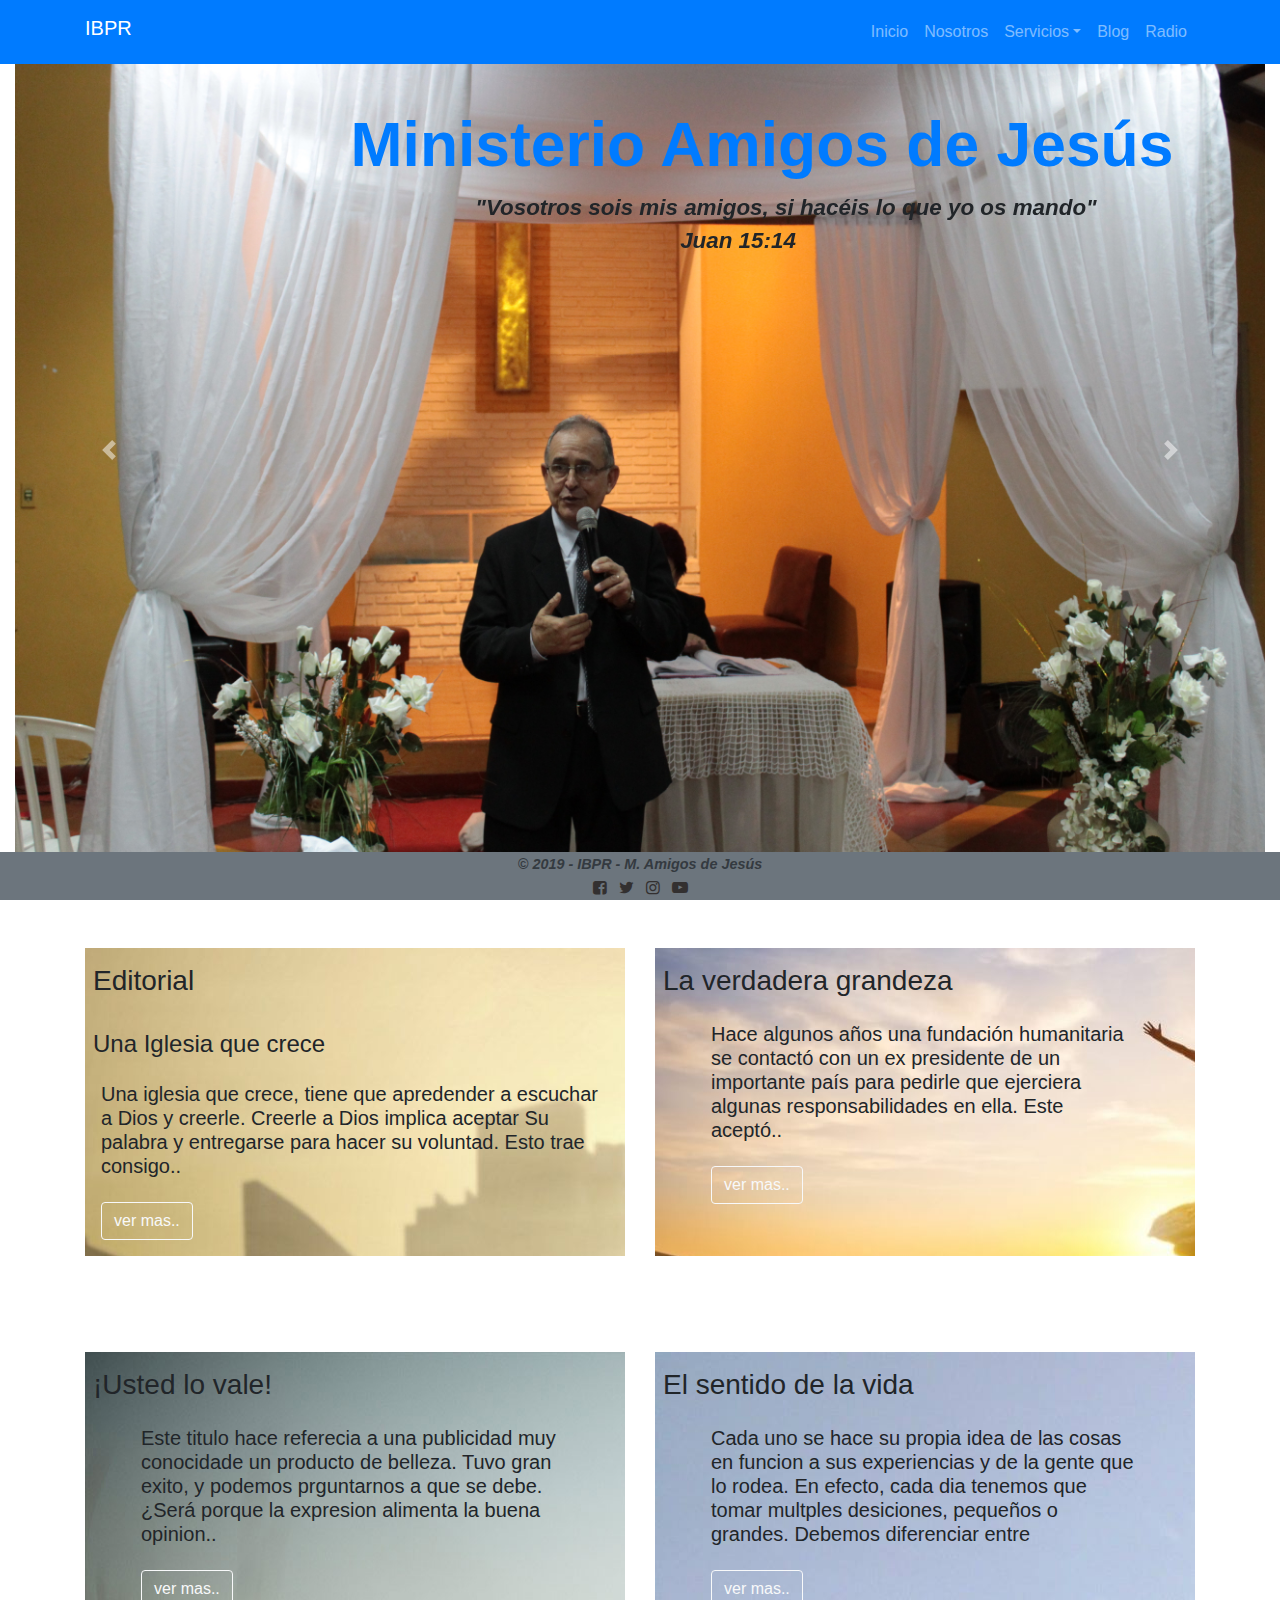
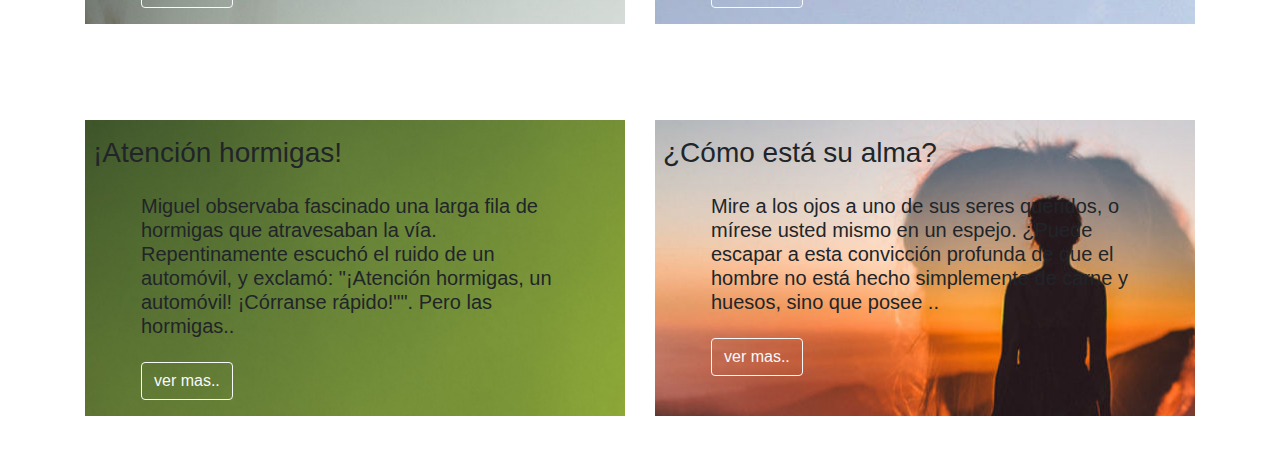
<file: index.html>
<!DOCTYPE html>
<html lang="es">
<head>
    <meta charset="UTF-8">
    <meta name="viewport" content="width=device-width, initial-scale=1.0">
    <meta http-equiv="X-UA-Compatible" content="ie=edge">
    <link rel="stylesheet" href="https://stackpath.bootstrapcdn.com/bootstrap/4.3.1/css/bootstrap.min.css" integrity="sha384-ggOyR0iXCbMQv3Xipma34MD+dH/1fQ784/j6cY/iJTQUOhcWr7x9JvoRxT2MZw1T" crossorigin="anonymous">
    <link rel="icon" href="img/cruz.ico">
    <link rel="stylesheet" href="css/estilo.css">
    <title>IBPR</title>
</head>
<body>
    <header class="container">
        <nav class="navbar navbar-expand-md navbar-dark bg-primary fixed-top">
            <div class="container">
                <h1 class="navbar-brand">IBPR</h1>
                <button class="navbar-toggler" data-toggle="collapse" data-target="#menu">
                    <span class="navbar-toggler-icon"></span>
                </button>
                <div class="navbar-collapse collapse" id="menu">
                   <ul class="navbar-nav ml-auto">
                       <li class="nav-item"><a href="#" class="nav-link">Inicio</a></li>
                       <li class="nav-item"><a href="src/nosotros.html" class="nav-link">Nosotros</a></li>
                       <li class="nav-item dropdown">
                            <a href="#" class="nav-link dropdown-toggle" data-toggle="dropdown" >Servicios</a>
                            <ul class="dropdown-menu submenu bg-primary">
                                <li class="dropdowm-item bg-primary"><a href="src/actividades.html" class="nav-link">Actividades</a></li>
                                <li class="dropdowm-item bg-primary"><a href="src/consejeria.html" class="nav-link">Consejeria</a></li>
                                <li class="dropdowm-item bg-primary"><a href="src/intersecion.html" class="nav-link">Motivos de Oracion</a></li>
                            </ul>
                       </li>
                       <li class="nav-item"><a href="src/blog.html" class="nav-link">Blog</a></li>
                       <li class="nav-item"><a href="src/radio" class="nav-link">Radio</a></li>
                   </ul>
                </div>
            </div>
        </nav>
    </header>

    <!----------------Portada Principal de Pagina-------------->
    <div class="container-fluid">
        <div class="d-block portada">
            <div class="carousel slide" id="botones" data-ride="carousel">
                <div class="carousel-inner">
                    <div class="carousel-item active">
                        <img src="imagenes/img_1.JPG" class=" w-100" >
                    </div>
                    <div class="carousel-item ">
                        <img src="imagenes/img_2.JPG" class=" w-100" >
                    </div>
                    <div class="carousel-item ">
                        <img src="imagenes/img_3.JPG" class=" w-100" >
                    </div>
                    <div class="carousel-item ">
                        <img src="imagenes/img_4.JPG" class=" w-100" >
                    </div>
                    <div class="carousel-item ">
                        <img src="imagenes/img_5.JPG" class=" w-100" >
                    </div>
                </div>
            </div>
    

            <!--Boton que manda a la izquierda-->
            <a class="carousel-control-prev" href="#botones" role="button" data-slide="prev">
                <span class="carousel-control-prev-icon"></span>
            </a>

            <!--Boton de la derecha-->
            <a class="carousel-control-next" href="#botones" role="button" data-slide="next">
                <span class="carousel-control-next-icon"></span>
            </a>
        </div>
    </div>
    


    <!-----------------------------Slogan------------------------->

    <div class="container slogan text-center">
        <h1 class=" text-center font-weight-bold text-primary">Ministerio Amigos de Jesús</h1>
        <strong class="p-5 text-left font-italic"> "Vosotros sois mis amigos, si hacéis lo que yo os mando" <br> Juan 15:14</strong>
        
    </div>

    <!--------------------Contenidos------------------------------>
    <div class="container">
        
        <div class="row">
            <section class="col-md-12 col-lg-6  my-5">
                <div class="editorial w-100 p-2">
                    <h3 class="mt-2">Editorial</h3><br>
                    <h4>Una Iglesia que crece</h4>
                    <p class="px-2 pt-3 w-100 text-left h5">
                        Una iglesia que crece, tiene que apredender a escuchar a Dios y creerle. Creerle a 
                        Dios implica aceptar Su palabra y entregarse para hacer su voluntad. Esto trae 
                        consigo.. <br><br>
                        <input type="button" class="btn btn-outline-light" value="ver mas..">
                    </p>
                </div>
            </section>

            <section class="col-md-12 col-lg-6 my-5">
                <div class="grandeza w-100 p-2">
                    <h3 class="mt-2">La verdadera grandeza</h3>
                    <p class="px-5 pt-3 w-100 text-left h5"> 
                        Hace algunos años una fundación humanitaria se contactó con un ex 
                        presidente de un importante país para pedirle que ejerciera algunas 
                        responsabilidades en ella. Este aceptó.. <br><br>
                        <input type="button" class="btn btn-outline-light" value="ver mas..">
                    </p>
                </div>
            </section>

        </div>

        <div class="row">
            <section class="col-md-12 col-lg-6 my-5">
                <div class="vale w-100 p-2 "> 
                    <h3 class="mt-2">¡Usted lo vale!</h3>
                    <p class="px-5 pt-3 w-100 text-left h5">
                        Este titulo hace referecia a una publicidad muy 
                        conocidade un producto de belleza. Tuvo gran exito, 
                        y podemos prguntarnos a que se debe. ¿Será porque 
                        la expresion alimenta la buena opinion..<br> <br>
                        <input type="button" class="btn btn-outline-light" value="ver mas..">
                    </p>
                </div>
            </section>

            <section class="col-md-12 col-lg-6 my-5">
                <div class="vida w-100 p-2 ">
                    <h3 class="mt-2">El sentido de la vida</h3>
                    <p class="px-5 pt-3 w-100 text-left h5">
                        Cada uno se hace su propia idea de las cosas en funcion a sus experiencias
                        y de la gente que lo rodea. En efecto, cada dia tenemos que tomar multples 
                        desiciones, pequeños o grandes. Debemos diferenciar entre  <br><br>
                        <input type="button" class="btn btn-outline-light" value="ver mas..">
                    </p>
                </div>
            </section>
        </div>


        <div class="row">

            <section class="col-md-12 col-lg-6 my-5">
                <div class="hormigas w-100 p-2 ">
                    <h3 class="mt-2">¡Atención hormigas!</h3>
                    <p class="px-5 pt-3 w-100 text-left h5">
                        Miguel observaba fascinado una larga fila de hormigas que atravesaban 
                        la vía. Repentinamente escuchó el ruido de un automóvil, y exclamó: 
                        "¡Atención hormigas, un automóvil! ¡Córranse rápido!"". 
                        Pero las hormigas.. <br><br>
                        <input type="button" class="btn btn-outline-light" value="ver mas..">
                    </p>
                </div>
            </section>

            <section class="col-md-12 col-lg-6 my-5">
                <div class="alma w-100 p-2 ">
                    <h3 class="mt-2">¿Cómo está su alma?</h3>
                    <p class="px-5 pt-3 w-100 text-left h5">
                        Mire a los ojos a uno de sus seres queridos, o mírese usted mismo
                        en un espejo. ¿Puede escapar a esta convicción profunda de que el 
                        hombre no está hecho simplemente de carne y huesos, sino que posee
                        .. <br><br>
                        <input type="button" class="btn btn-outline-light" value="ver mas..">                    
                    </p>
                </div>
            </section>
        </div>
    </div>

    <!----------------Pie de pagina y redes sociales----------->
    <div class="d-block fixed-bottom mt-5">
        <footer class="bg-secondary text-center text-dark ">
            <span><strong>&copy; 2019 - IBPR - M. Amigos de Jesús</strong></span><br>
            <div class=row>
                <div class="col-md-12 col-md-lg">
                    <a href="http://facebook.com" class="icon-facebook redes"></a>
                    <a href="http://twitter.com" class="icon-twitter redes"></a>
                    <a href="http://instagram.com" class="icon-instagram redes"></a>
                    <a href="http://youtube.com" class="icon-youtube redes"></a>
                </div>
            </div>
        </footer>
    </div>
    

    
    
    <script src="https://code.jquery.com/jquery-3.3.1.slim.min.js" integrity="sha384-q8i/X+965DzO0rT7abK41JStQIAqVgRVzpbzo5smXKp4YfRvH+8abtTE1Pi6jizo" crossorigin="anonymous"></script>
    <script src="https://cdnjs.cloudflare.com/ajax/libs/popper.js/1.14.7/umd/popper.min.js" integrity="sha384-UO2eT0CpHqdSJQ6hJty5KVphtPhzWj9WO1clHTMGa3JDZwrnQq4sF86dIHNDz0W1" crossorigin="anonymous"></script>
    <script src="https://stackpath.bootstrapcdn.com/bootstrap/4.3.1/js/bootstrap.min.js" integrity="sha384-JjSmVgyd0p3pXB1rRibZUAYoIIy6OrQ6VrjIEaFf/nJGzIxFDsf4x0xIM+B07jRM" crossorigin="anonymous"></script>
    <script src="js/design.js"></script>
</body>
</html>
</file>
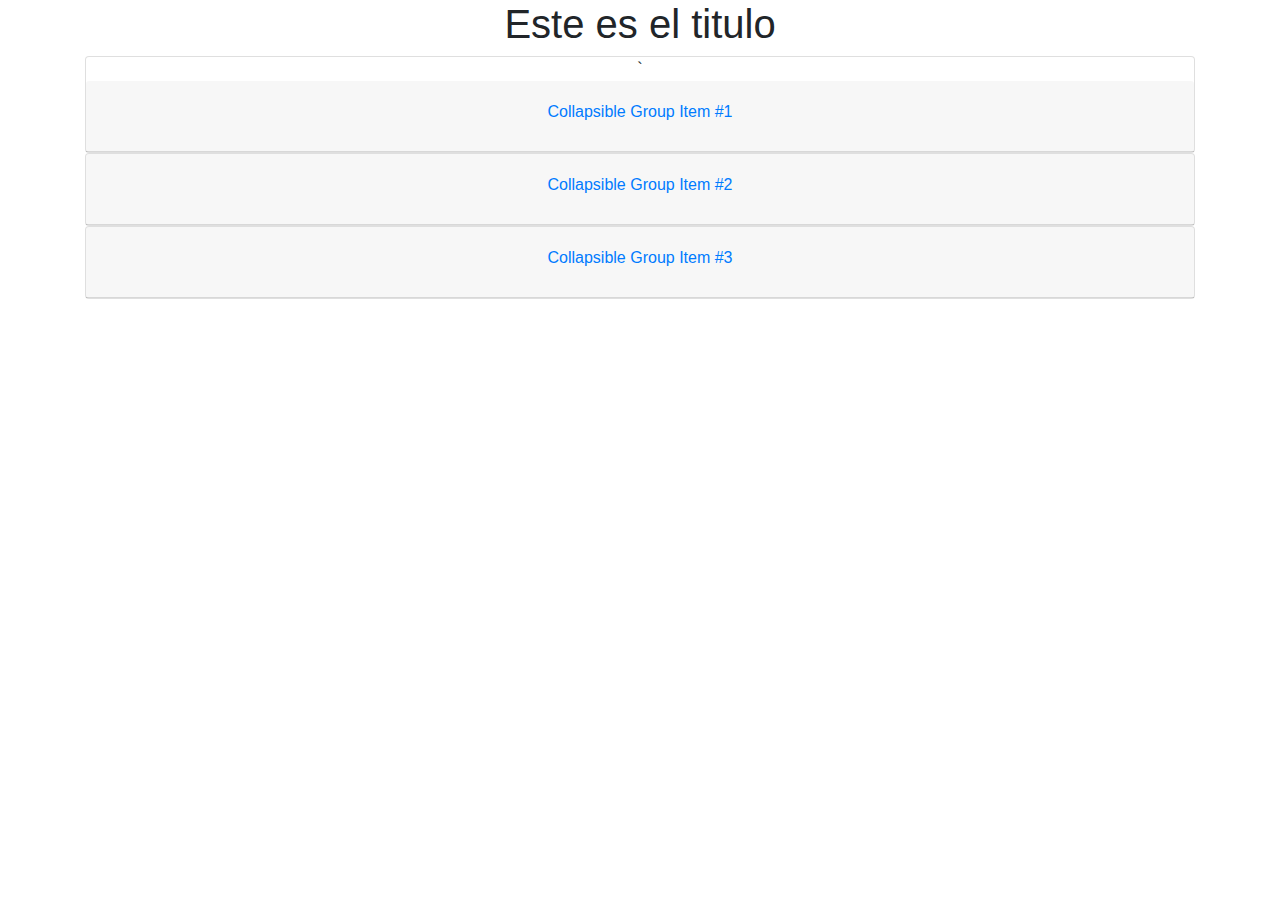
<file: prueba.html>
<!DOCTYPE html>
<html lang="es">
<head>
  <meta charset="UTF-8">
  <meta name="viewport" content="width=device-width, initial-scale=1.0">
  <meta http-equiv="X-UA-Compatible" content="ie=edge">
  <link rel="stylesheet" href="https://stackpath.bootstrapcdn.com/bootstrap/4.3.1/css/bootstrap.min.css" integrity="sha384-ggOyR0iXCbMQv3Xipma34MD+dH/1fQ784/j6cY/iJTQUOhcWr7x9JvoRxT2MZw1T" crossorigin="anonymous">
  <title>Document</title>
  
</head>
<body>
	<div class="container">
		<h1 class="text-center"> Este es el titulo</h1>
		<div class="row">
			<div class="col-md-12 col-lg-12 text-center">

			<div id="accordion">
				<!--Aqui empieza el primer acordeon-->
				<div class="card">`
					<div class="card-header">
						<h5>
							<button class="btn btn-link" data-toggle="collapse" data-target="#uno" >
								Collapsible Group Item #1
							</button>
						</h5>
					</div>

					<!--usamos la clase collapse show si queremos que se despliegue al inicio-->
					<div id="uno" class="collapse" data-parent="#accordion">
					<div class="card-body">
					Anim pariatur cliche reprehenderit, enim eiusmod high life accusamus terry richardson ad squid. 3 wolf moon officia aute, non cupidatat skateboard dolor brunch. Food truck quinoa nesciunt laborum eiusmod. Brunch 3 wolf moon tempor, sunt aliqua put a bird on it squid single-origin coffee nulla assumenda shoreditch et. Nihil anim keffiyeh helvetica, craft beer labore wes anderson cred nesciunt sapiente ea proident. Ad vegan excepteur butcher vice lomo. Leggings occaecat craft beer farm-to-table, raw denim aesthetic synth nesciunt you probably haven't heard of them accusamus labore sustainable VHS.aaaaaabr <br>xsxsxsxsmxksnjkbsakjvhask
					</div>
					</div>
				</div>

				<div class="card">
					<div class="card-header">
						<h5>
							<button class="btn btn-link collapsed" data-toggle="collapse" data-target="#dos">
								Collapsible Group Item #2
							</button>
						</h5>
					</div>
					<div id="dos" class="collapse" data-parent="#accordion">
						<div class="card-body">
							Anim pariatur cliche reprehenderit, enim eiusmod high life accusamus terry richardson ad squid. 3 wolf moon officia aute, non cupidatat skateboard dolor brunch. Food truck quinoa nesciunt laborum eiusmod. Brunch 3 wolf moon tempor, sunt aliqua put a bird on it squid single-origin coffee nulla assumenda shoreditch et. Nihil anim keffiyeh helvetica, craft beer labore wes anderson cred nesciunt sapiente ea proident. Ad vegan excepteur butcher vice lomo. Leggings occaecat craft beer farm-to-table, raw denim aesthetic synth nesciunt you probably haven't heard of them accusamus labore sustainable VHS.
						</div>
					</div>
				</div>
				<div class="card">
					<div class="card-header">
						<h5>
							<button class="btn btn-link collapsed" data-toggle="collapse" data-target="#collapseThree" >
								Collapsible Group Item #3
							</button>
						</h5>
					</div>
					<div id="collapseThree" class="collapse" data-parent="#accordion">
						<div class="card-body">
							Anim pariatur cliche reprehenderit, enim eiusmod high life accusamus terry richardson ad squid. 3 wolf moon officia aute, non cupidatat skateboard dolor brunch. Food truck quinoa nesciunt laborum eiusmod. Brunch 3 wolf moon tempor, sunt aliqua put a bird on it squid single-origin coffee nulla assumenda shoreditch et. Nihil anim keffiyeh helvetica, craft beer labore wes anderson cred nesciunt sapiente ea proident. Ad vegan excepteur butcher vice lomo. Leggings occaecat craft beer farm-to-table, raw denim aesthetic synth nesciunt you probably haven't heard of them accusamus labore sustainable VHS.
						</div>
					</div>
				</div>
				</div> 
			</div>
		</div>
	</div>
  


  <script src="https://code.jquery.com/jquery-3.3.1.slim.min.js" integrity="sha384-q8i/X+965DzO0rT7abK41JStQIAqVgRVzpbzo5smXKp4YfRvH+8abtTE1Pi6jizo" crossorigin="anonymous"></script>
  <script src="https://cdnjs.cloudflare.com/ajax/libs/popper.js/1.14.7/umd/popper.min.js" integrity="sha384-UO2eT0CpHqdSJQ6hJty5KVphtPhzWj9WO1clHTMGa3JDZwrnQq4sF86dIHNDz0W1" crossorigin="anonymous"></script>
  <script src="https://stackpath.bootstrapcdn.com/bootstrap/4.3.1/js/bootstrap.min.js" integrity="sha384-JjSmVgyd0p3pXB1rRibZUAYoIIy6OrQ6VrjIEaFf/nJGzIxFDsf4x0xIM+B07jRM" crossorigin="anonymous"></script>
</body>
</html>
</file>
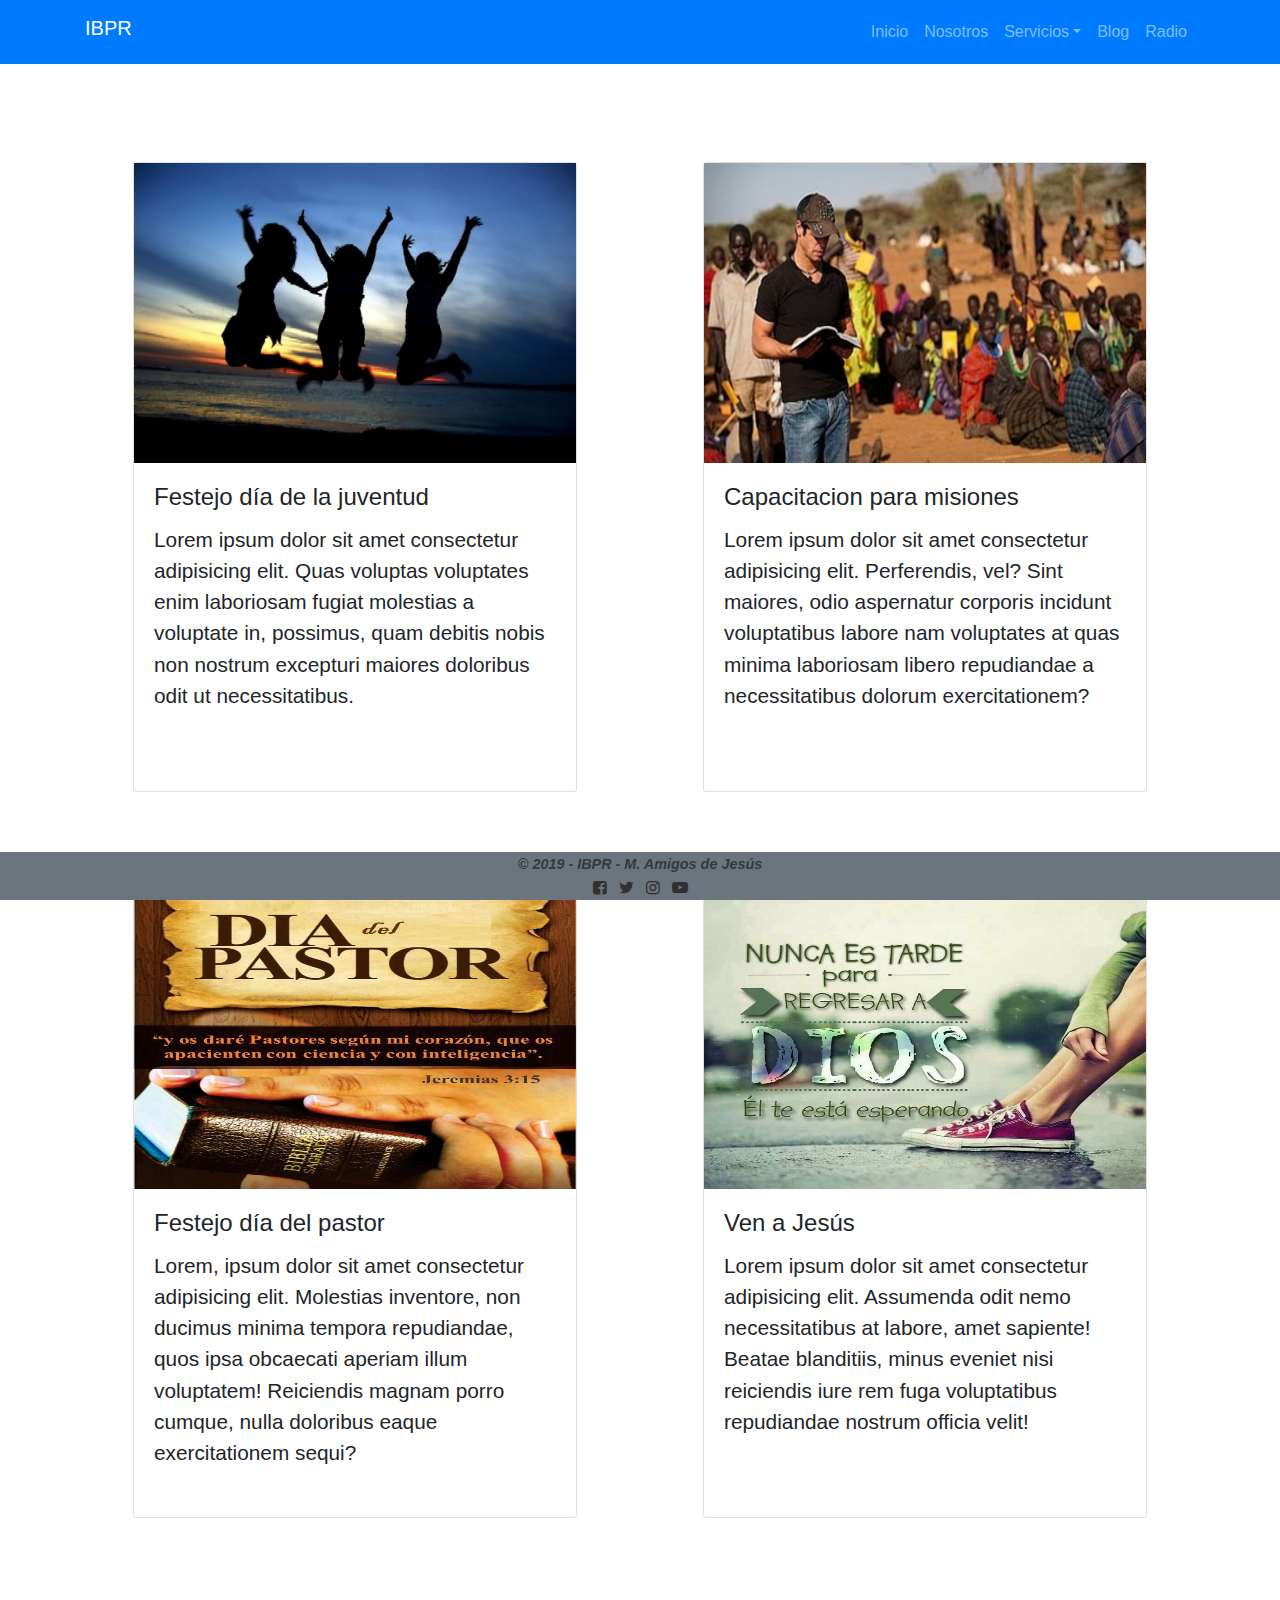
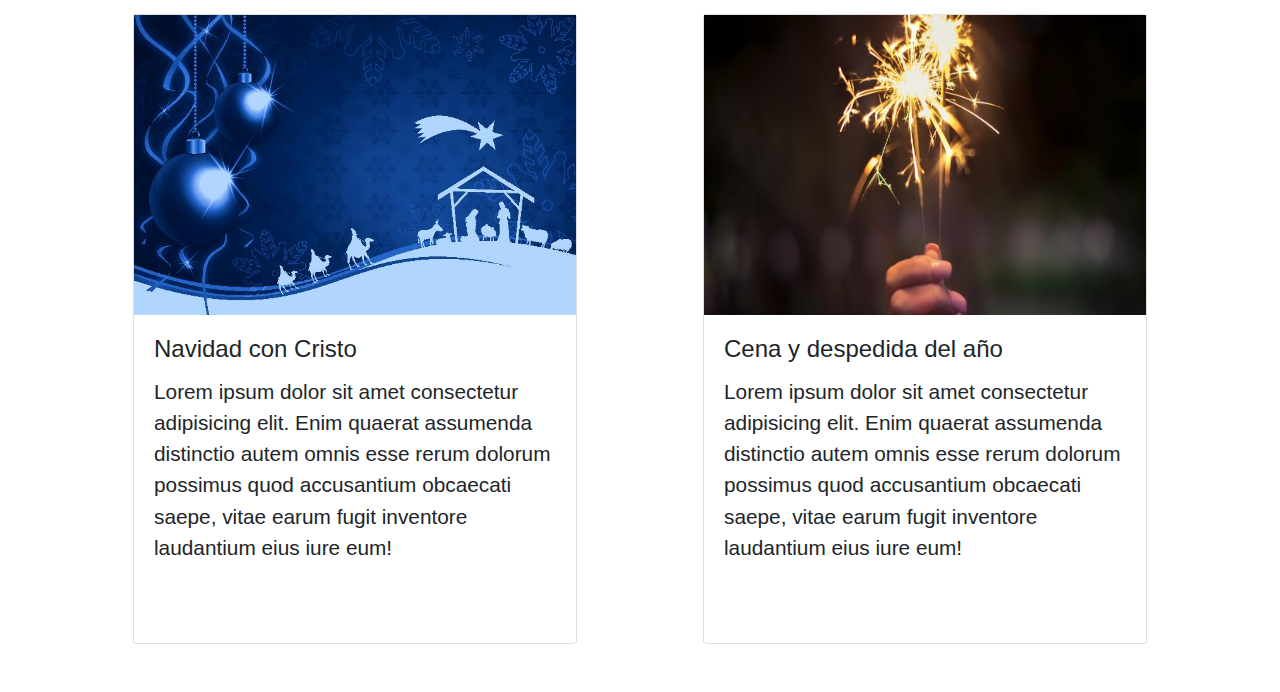
<file: src/actividades.html>
<!DOCTYPE html>
<html lang="es">
<head>
    <meta charset="UTF-8">
    <meta name="viewport" content="width=device-width, initial-scale=1.0">
    <meta http-equiv="X-UA-Compatible" content="ie=edge">
    <link rel="stylesheet" href="https://stackpath.bootstrapcdn.com/bootstrap/4.3.1/css/bootstrap.min.css" integrity="sha384-ggOyR0iXCbMQv3Xipma34MD+dH/1fQ784/j6cY/iJTQUOhcWr7x9JvoRxT2MZw1T" crossorigin="anonymous">
    <link rel="icon" href="../img/cruz.ico">
    <link rel="stylesheet" href="../css/estilo.css">
    <title>Actividades</title>
</head>
<body>
    <!-----------------------------Seccion Menu de la Pagina------------>
    <header class="container">
        <nav class="navbar navbar-expand-md navbar-dark bg-primary fixed-top">
            <div class="container">
                <h1 class="navbar-brand">IBPR</h1>
                <button class="navbar-toggler" data-toggle="collapse" data-target="#menu">
                    <span class="navbar-toggler-icon"></span>
                </button>
                <div class="navbar-collapse collapse" id="menu">
                    <ul class="navbar-nav ml-auto">
                        <li class="nav-item"><a href="../index.html" class="nav-link">Inicio</a></li>
                        <li class="nav-item"><a href="nosotros.html" class="nav-link">Nosotros</a></li>
                        <li class="nav-item dropdown">
                            <a href="#" class="nav-link dropdown-toggle" data-toggle="dropdown">Servicios</a>
                            <ul class="dropdown-menu submenu bg-primary">
                                <li class="dropdown-item bg-primary"><a href="#" class="nav-link">Actividades</a></li>
                                <li class="dropdown-item bg-primary"><a href="consejeria.html" class="nav-link">Consejería</a></li>
                                <li class="dropdown-item bg-primary"><a href="intersecion.html" class="nav-link">Motivos de Oración</a></li>
                            </ul>
                        </li>
                        <li class="nav-item"><a href="blog.html" class="nav-link">Blog</a></li>
                        <li class="nav-item"><a href="radiopanambi.php" class="nav-link">Radio</a></li>
                    </ul>
                </div>
            </div>
        </nav>
    </header>

    <!------------------------------Contenidos-------------------->
    <div class="container cont-act">
        <div class="row">
            <div class="col-lg-6 col-md-12 primero">
                <div class="card m-5" >
                    <img src="../imagenes/actividades/act_1.jpg" alt="">
                    <div class="card-body">
                        <h4 class="card-title">Festejo día de la juventud</h4>
                        <p class="card-text">
                            Lorem ipsum dolor sit amet consectetur adipisicing elit. Quas voluptas voluptates enim laboriosam fugiat molestias a voluptate in, possimus, quam debitis nobis non nostrum excepturi maiores doloribus odit ut necessitatibus.
                        </p>
                    </div>
                </div>
            </div>
            <div class="col-lg-6 col-md-12 segundo">
                <div class="card m-5" >
                    <img src="../imagenes/actividades/act_2.jpg"  alt="">
                    <div class="card-body">
                        <h4 class="card-title">Capacitacion para misiones</h4>
                        <p class="card-text">Lorem ipsum dolor sit amet consectetur adipisicing elit. Perferendis, vel? Sint maiores, odio aspernatur corporis incidunt voluptatibus labore nam voluptates at quas minima laboriosam libero repudiandae a necessitatibus dolorum exercitationem?</p>
                    </div>
                </div>
            </div>
        </div>

        <div class="row">
            <div class="col-lg-6 col-md-12">
                <div class="card m-5">
                    <img src="../imagenes/actividades/act_3.jpg" alt="">
                    <div class="card-body">
                        <h4 class="card-title">Festejo día del pastor</h4>
                        <p class="card-text">Lorem, ipsum dolor sit amet consectetur adipisicing elit. Molestias inventore, non ducimus minima tempora repudiandae, quos ipsa obcaecati aperiam illum voluptatem! Reiciendis magnam porro cumque, nulla doloribus eaque exercitationem sequi?</p>
                    </div>
                </div>
            </div>
            <div class="col-lg-6 col-md-12">
                <div class="card m-5">
                    <img src="../imagenes/actividades/act_4.jpg" alt="">
                    <div class="card-body">
                        <h4 class="card-title">Ven a Jesús</h4>
                        <p class="card-text">Lorem ipsum dolor sit amet consectetur adipisicing elit. Assumenda odit nemo necessitatibus at labore, amet sapiente! Beatae blanditiis, minus eveniet nisi reiciendis iure rem fuga voluptatibus repudiandae nostrum officia velit!</p>
                    </div>
                </div>
            </div>
        </div>

        <div class="row">
            <div class="col-lg-6 col-md-12">
                <div class="card m-5">
                    <img src="../imagenes/actividades/act_5.jpg" alt="">
                    <div class="card-body">
                        <h4 class="card-title">Navidad con Cristo</h4>
                        <p class="card-text">Lorem ipsum dolor sit amet consectetur adipisicing elit. Enim quaerat assumenda distinctio autem omnis esse rerum dolorum possimus quod accusantium obcaecati saepe, vitae earum fugit inventore laudantium eius iure eum!</p>
                    </div>
                </div>
            </div>
            <div class="col-lg-6 col-md-12">
                <div class="card m-5">
                    <img src="../imagenes/actividades/act_6.jpg" alt="">
                    <div class="card-body">
                        <h4 class="card-title">Cena y despedida del año</h4>
                        <p class="card-text">Lorem ipsum dolor sit amet consectetur adipisicing elit. Enim quaerat assumenda distinctio autem omnis esse rerum dolorum possimus quod accusantium obcaecati saepe, vitae earum fugit inventore laudantium eius iure eum!</p>
                    </div>
                </div>
            </div>
        </div>
    </div>

   <!-------------------------------Pie de Pagina------------------>
   <div class="d-block fixed-bottom mt-5">
        <footer class="bg-secondary text-center text-dark ">
            <span><strong>&copy; 2019 - IBPR - M. Amigos de Jesús</strong></span><br>
            <div class=row>
                <div class="col-md-12 col-md-lg">
                    <a href="http://facebook.com" class="icon-facebook redes"></a>
                    <a href="http://twitter.com" class="icon-twitter redes"></a>
                    <a href="http://instagram.com" class="icon-instagram redes"></a>
                    <a href="http://youtube.com" class="icon-youtube redes"></a>
                </div>
            </div>
        </footer>
    </div>

    <script src="https://code.jquery.com/jquery-3.3.1.slim.min.js" integrity="sha384-q8i/X+965DzO0rT7abK41JStQIAqVgRVzpbzo5smXKp4YfRvH+8abtTE1Pi6jizo" crossorigin="anonymous"></script>
    <script src="https://cdnjs.cloudflare.com/ajax/libs/popper.js/1.14.7/umd/popper.min.js" integrity="sha384-UO2eT0CpHqdSJQ6hJty5KVphtPhzWj9WO1clHTMGa3JDZwrnQq4sF86dIHNDz0W1" crossorigin="anonymous"></script>
    <script src="https://stackpath.bootstrapcdn.com/bootstrap/4.3.1/js/bootstrap.min.js" integrity="sha384-JjSmVgyd0p3pXB1rRibZUAYoIIy6OrQ6VrjIEaFf/nJGzIxFDsf4x0xIM+B07jRM" crossorigin="anonymous"></script>
    <script src="../js/design.js"></script>
</body>
</html>
</file>
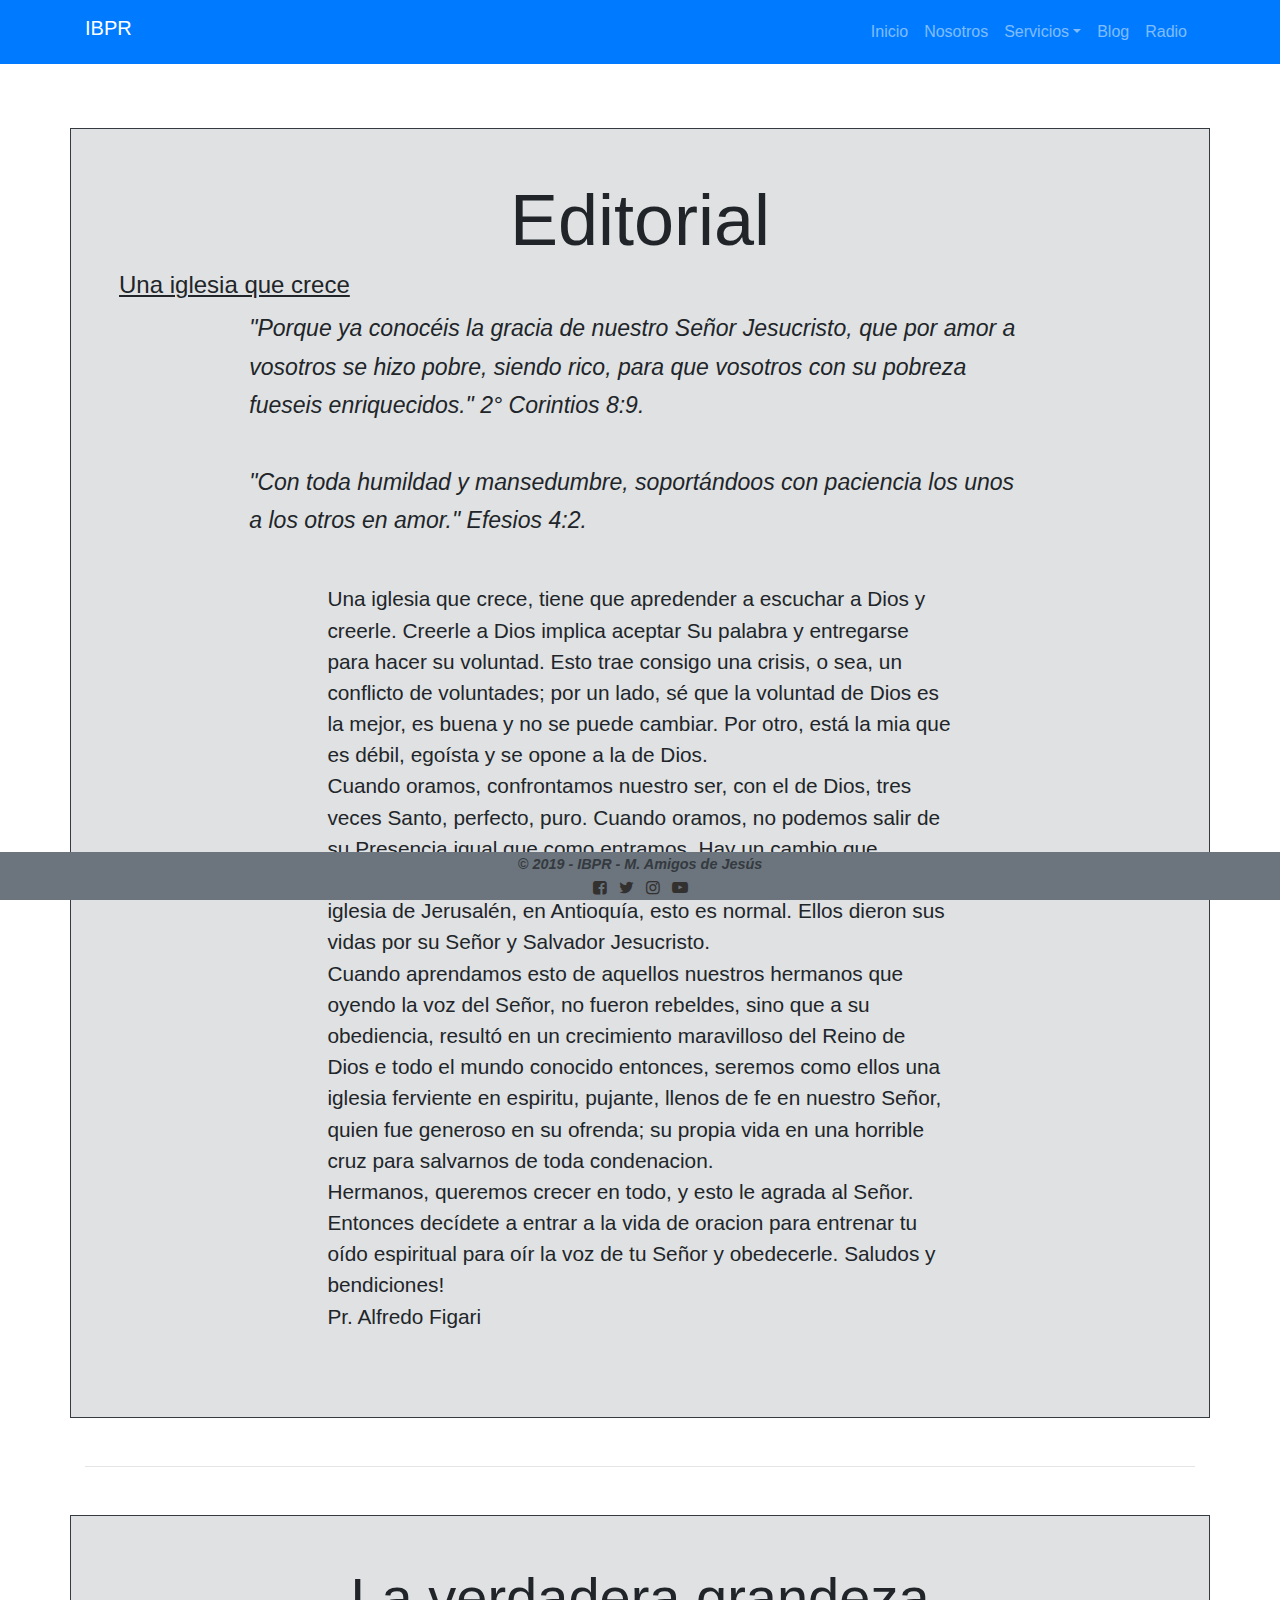
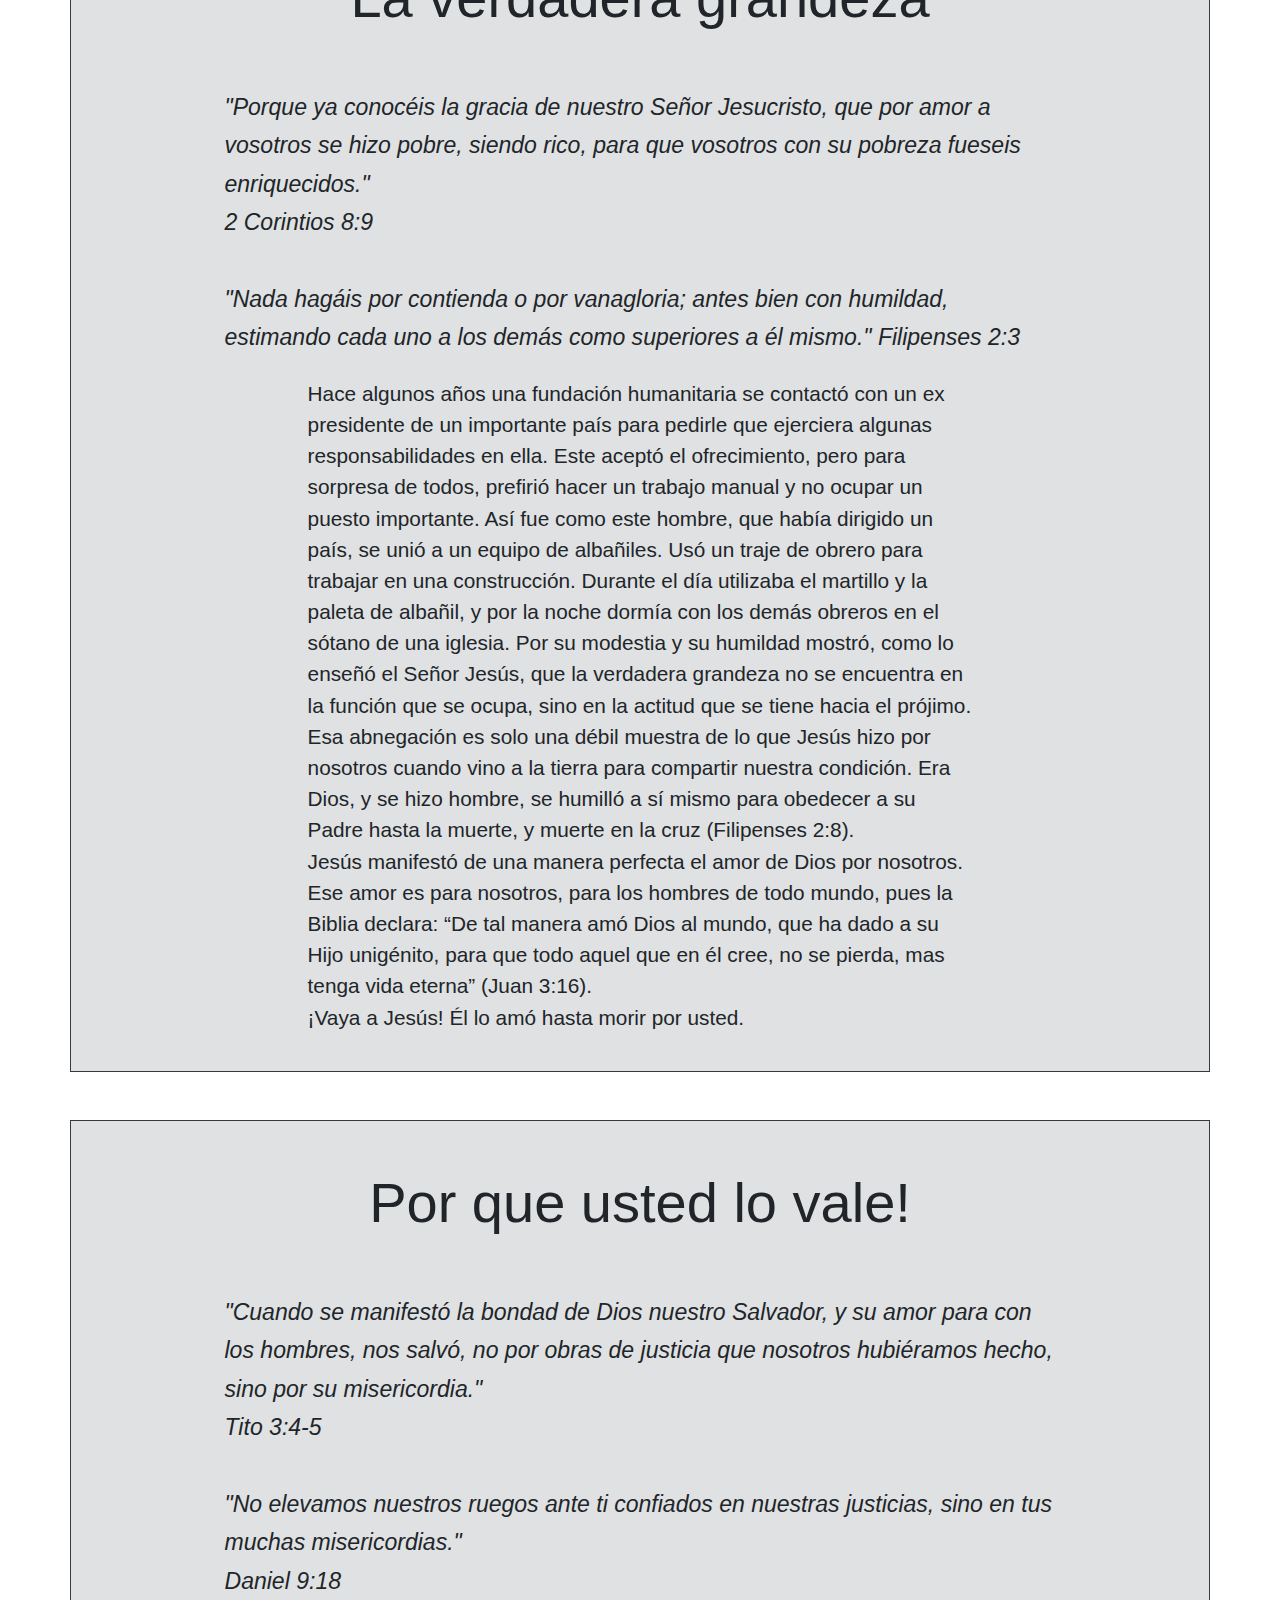
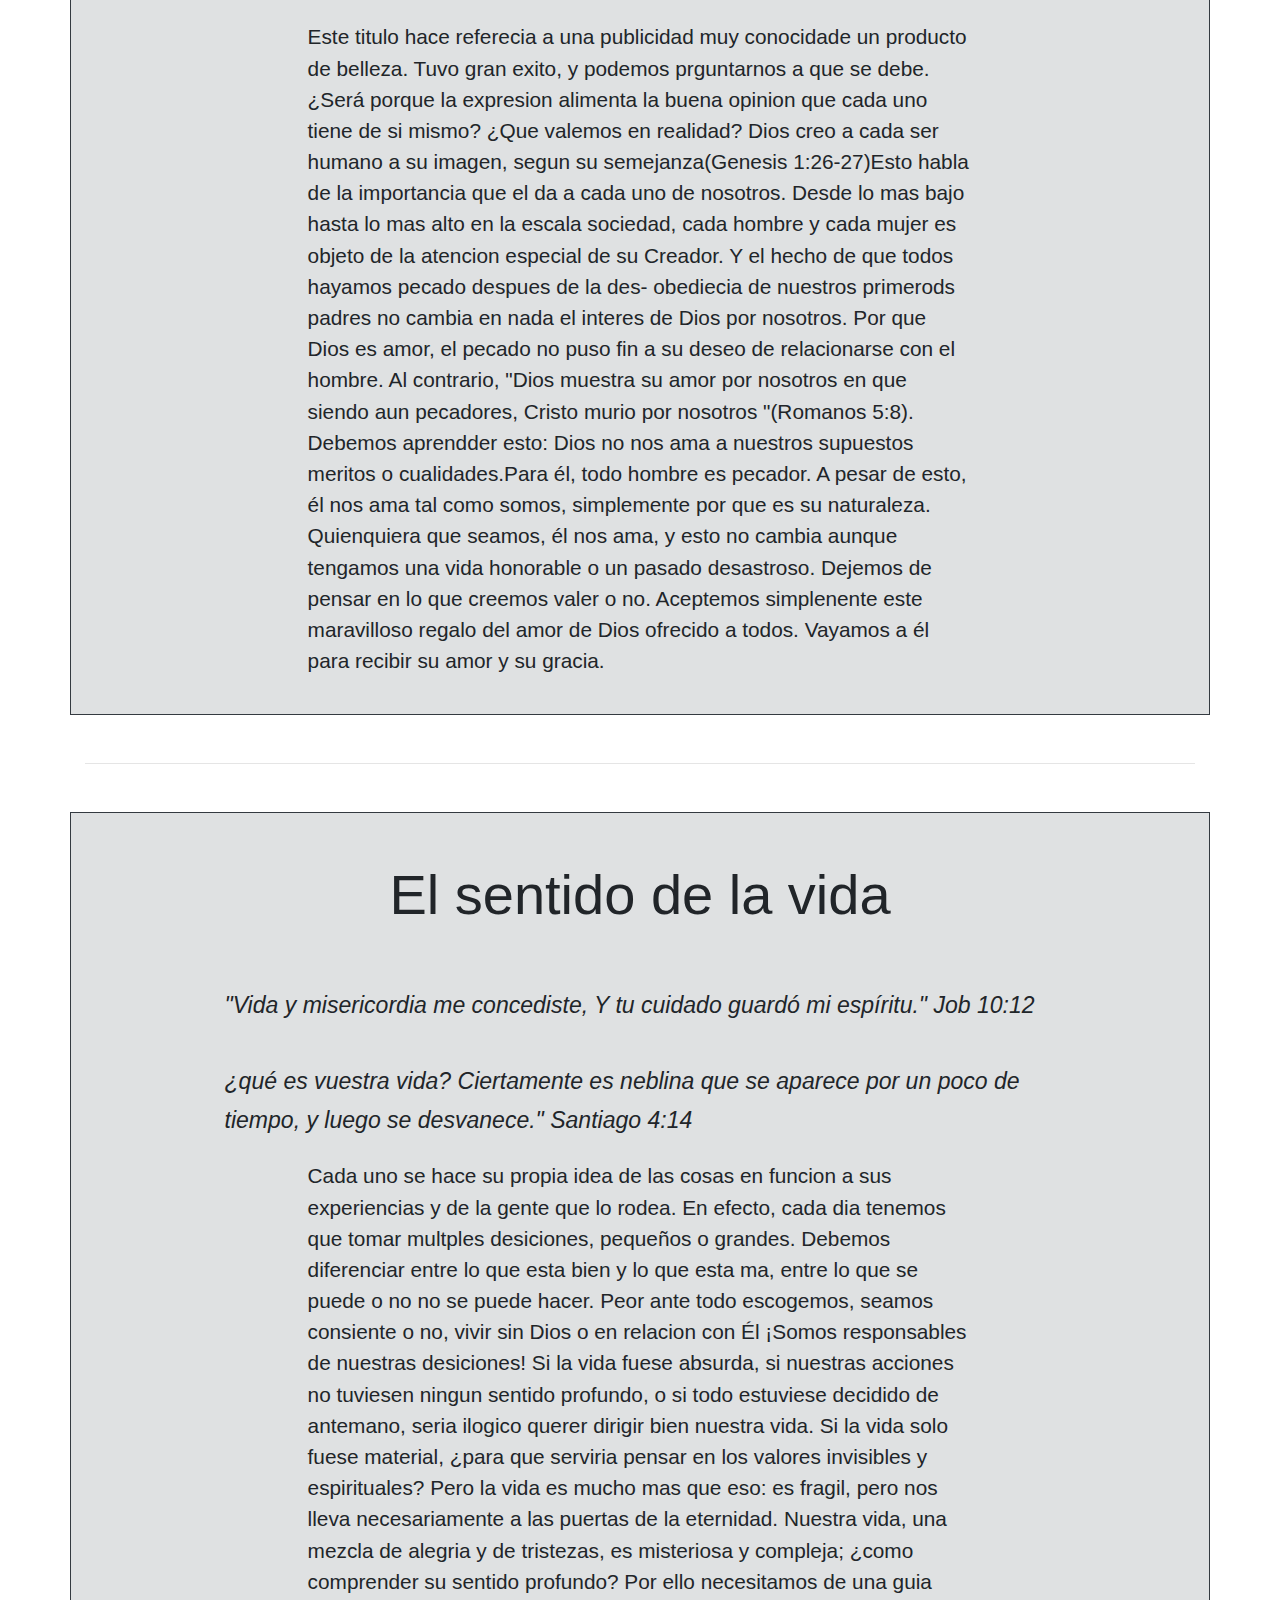
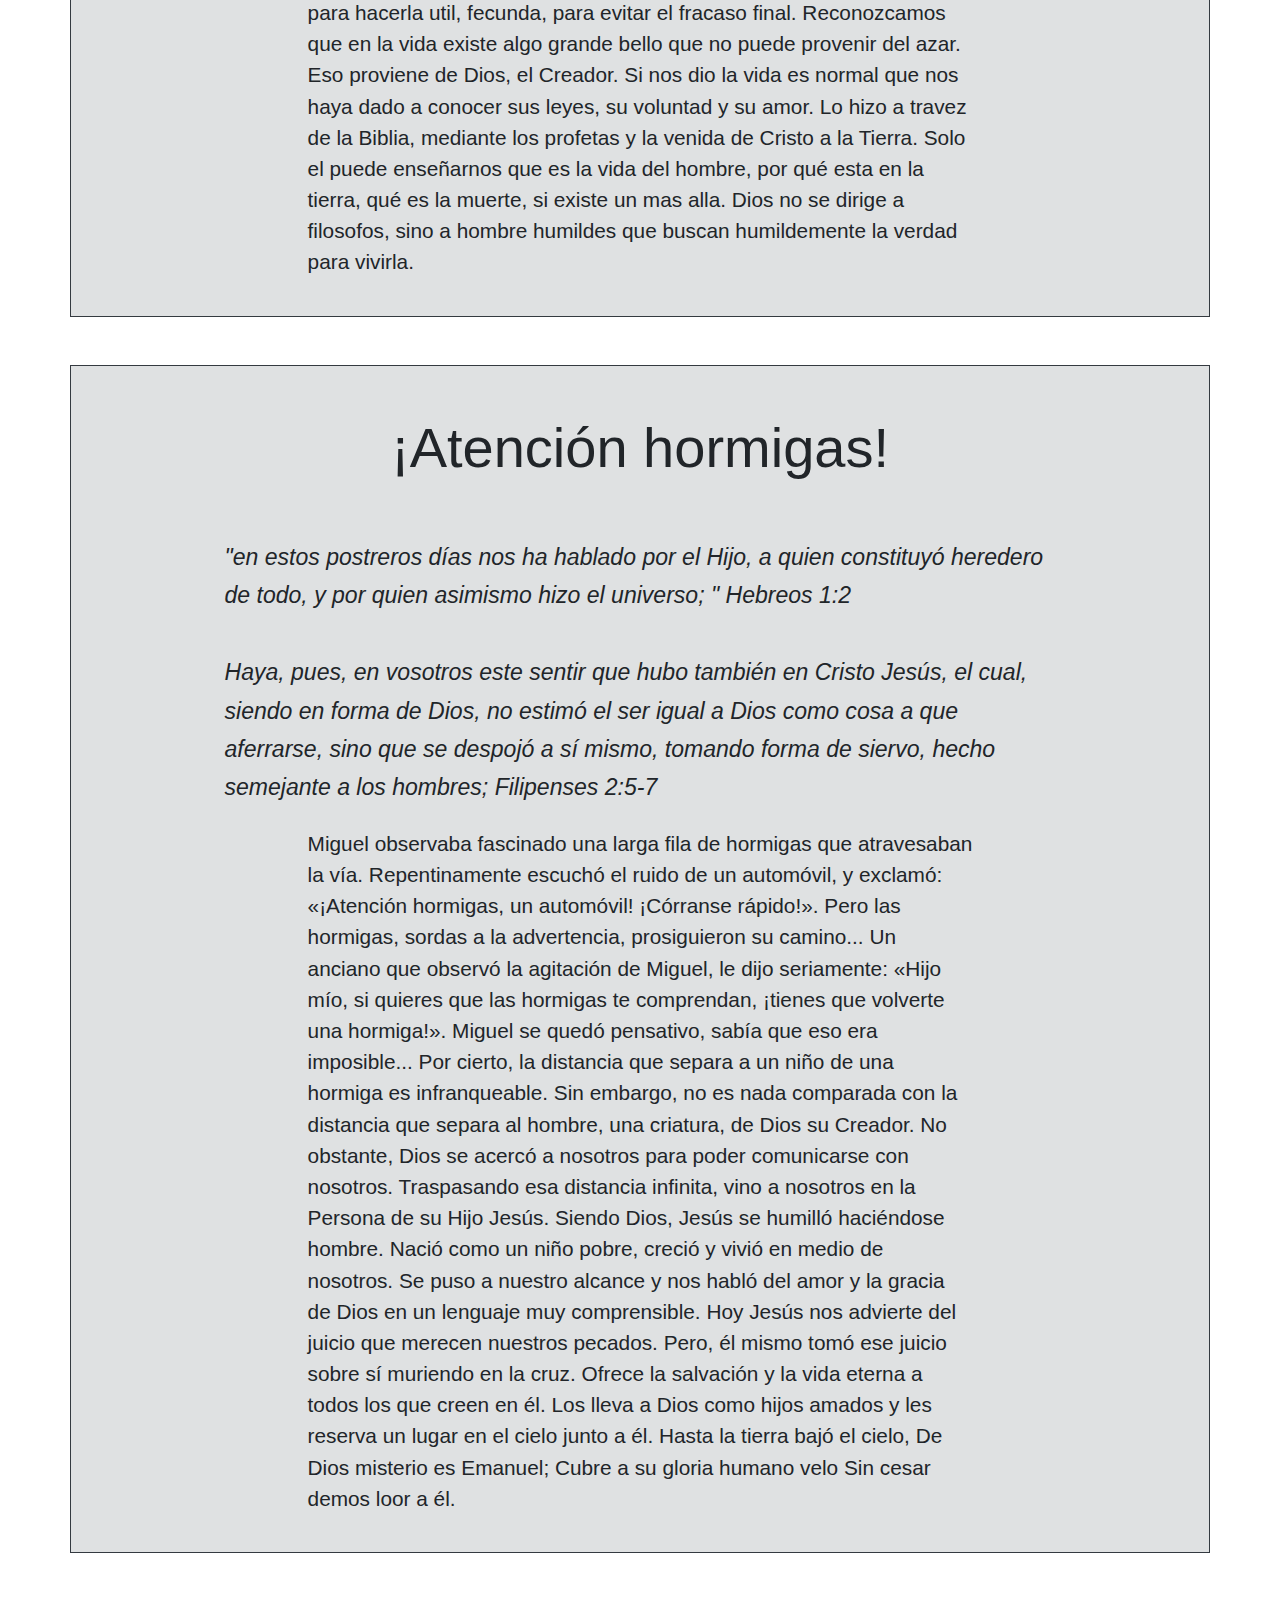
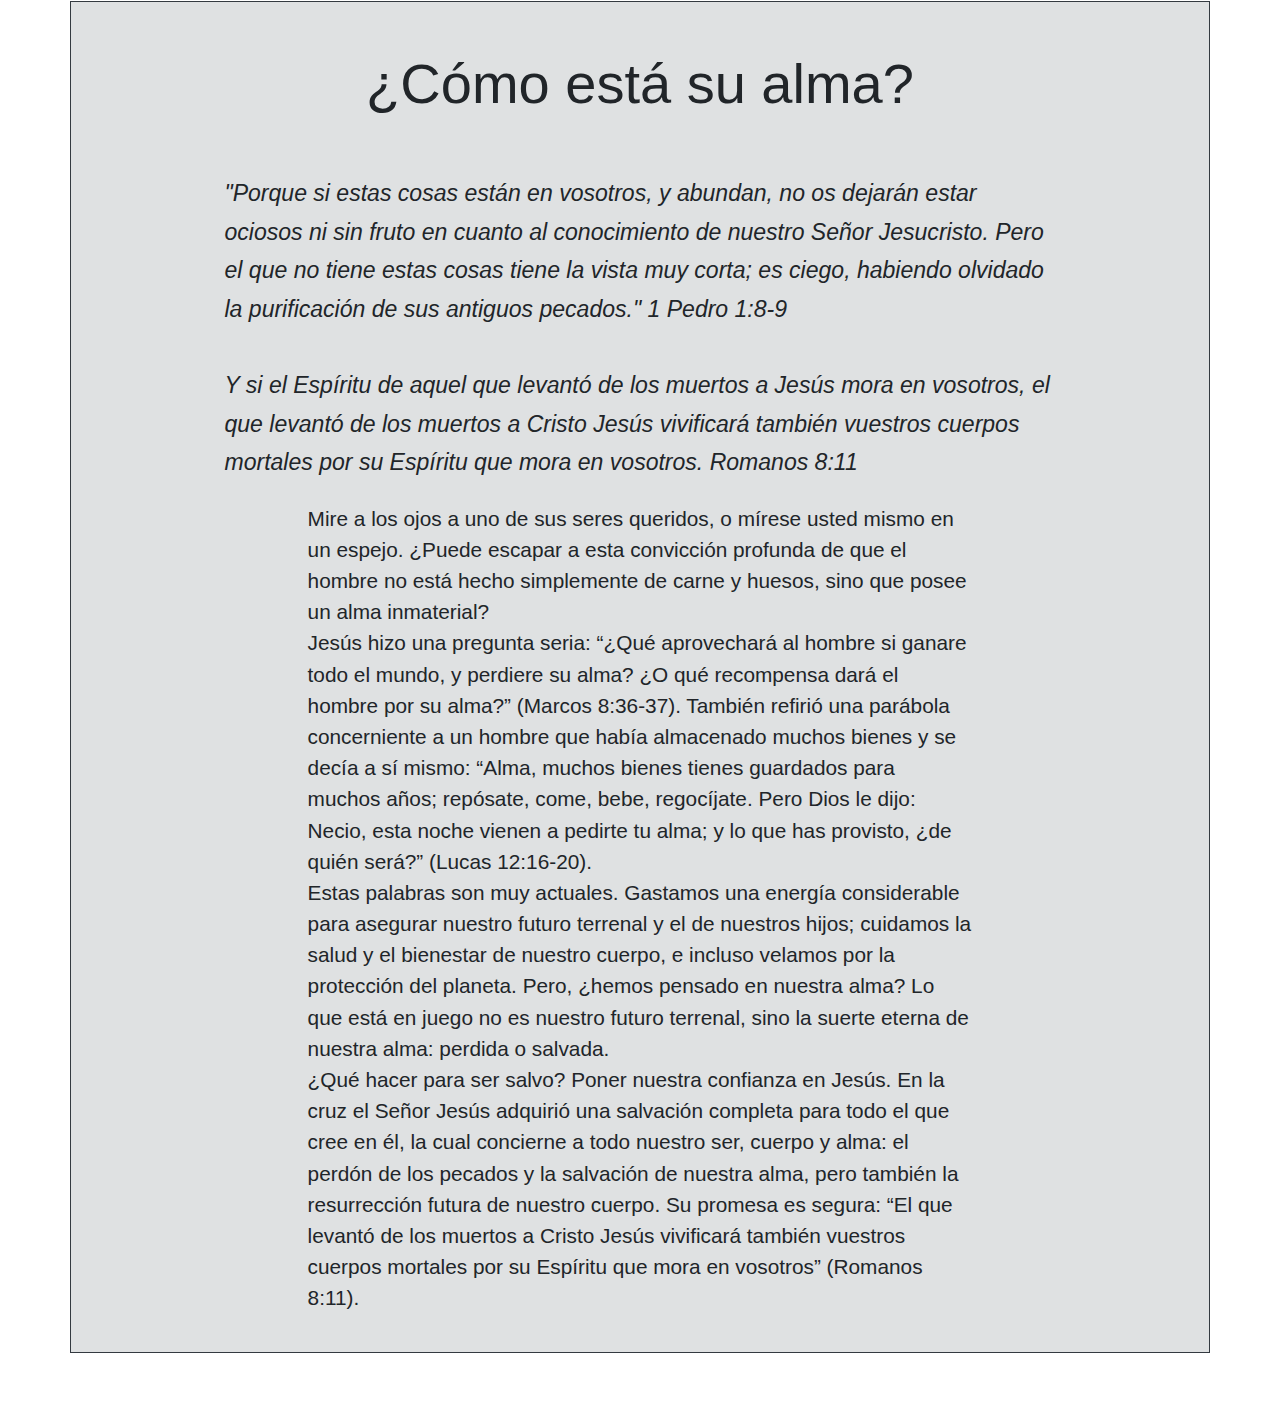
<file: src/blog.html>
<!DOCTYPE html>
<html lang="es">
<head>
    <meta charset="UTF-8">
    <meta name="viewport" content="width=device-width, initial-scale=1.0">
    <meta http-equiv="X-UA-Compatible" content="ie=edge">
    <link rel="stylesheet" href="https://stackpath.bootstrapcdn.com/bootstrap/4.3.1/css/bootstrap.min.css" integrity="sha384-ggOyR0iXCbMQv3Xipma34MD+dH/1fQ784/j6cY/iJTQUOhcWr7x9JvoRxT2MZw1T" crossorigin="anonymous">
    <link rel="icon" href="../img/cruz.ico">
    <link rel="stylesheet" href="../css/estilo.css">
    <title>Blog</title>
</head>
<body>
    <!-----------------------------Seccion Menu de la Pagina------------>
    <header class="container">
        <nav class="navbar navbar-expand-md navbar-dark bg-primary fixed-top">
            <div class="container">
                <h1 class="navbar-brand">IBPR</h1>
                <button class="navbar-toggler" data-toggle="collapse" data-target="#menu">
                    <span class="navbar-toggler-icon"></span>
                </button>
                <div class="navbar-collapse collapse" id="menu">
                    <ul class="navbar-nav ml-auto">
                        <li class="nav-item"><a href="../index.html" class="nav-link">Inicio</a></li>
                        <li class="nav-item"><a href="nosotros.html" class="nav-link">Nosotros</a></li>
                        <li class="nav-item dropdown">
                            <a href="#" class="nav-link dropdown-toggle" data-toggle="dropdown">Servicios</a>
                            <ul class="dropdown-menu submenu bg-primary">
                                <li class="dropdown-item bg-primary"><a href="actividades.html" class="nav-link">Actividades</a></li>
                                <li class="dropdown-item bg-primary"><a href="consejeria.html" class="nav-link">Consejería</a></li>
                                <li class="dropdown-item bg-primary"><a href="intersecion.html" class="nav-link">Motivos de Oración</a></li>
                            </ul>
                        </li>
                        <li class="nav-item"><a href="#" class="nav-link">Blog</a></li>
                        <li class="nav-item"><a href="radiopanambi.html" class="nav-link">Radio</a></li>
                    </ul>
                </div>
            </div>
        </nav>
    </header>

    <!---------------------------Contenidos-------------------------->
    <div class="container contenidos ">

        <!-------------------Primer contenido-------------------->
        <section class="row border border-dark my-5 content">
            

            <aside class="col-md-12 col-lg-12 p-5">
                <h3 class="display-3 text-center">Editorial</h3>
                <h4 class="display-5"><ins>Una iglesia que crece</ins></h4>
                <blockquote class="w-75 m-auto">
                    <span>
                       "Porque ya conocéis la gracia de nuestro Señor Jesucristo, que por amor a 
                        vosotros se hizo pobre, siendo rico, para que vosotros con su pobreza 
                        fueseis enriquecidos." <cite>2° Corintios 8:9.</cite>        
                    </span><br><br>
                    <span>
                        "Con toda humildad y mansedumbre, soportándoos con paciencia los unos a 
                        los otros en amor." <cite>Efesios 4:2.</cite>
                    </span><br>
                    
                </blockquote><br>
                <p> 
                    Una iglesia que crece, tiene que apredender a escuchar a Dios y creerle. 
                    Creerle a Dios implica aceptar Su palabra y entregarse para hacer su voluntad.
                    Esto trae consigo una crisis, o sea, un conflicto de voluntades; por un lado, 
                    sé que la voluntad de Dios es la mejor, es buena y no se puede cambiar. Por 
                    otro, está la mia que es débil, egoísta y se opone a la de Dios. <br>
                    Cuando oramos, confrontamos nuestro ser, con el de Dios, tres veces Santo,
                    perfecto, puro. Cuando oramos, no podemos salir de su Presencia igual que 
                    como entramos.
                    Hay un cambio que debemos de efectuar; ajustar a su voluntad y propósito.
                    Para la iglesia de Jerusalén, en Antioquía, esto es normal. Ellos dieron sus 
                    vidas  por su Señor y Salvador Jesucristo. <br>
                    Cuando aprendamos  esto de aquellos nuestros hermanos que oyendo la voz del Señor,
                    no fueron rebeldes, sino que a su obediencia, resultó en un crecimiento maravilloso 
                    del Reino de Dios e todo el mundo conocido entonces, seremos como ellos una iglesia 
                    ferviente en espiritu, pujante, llenos de fe en nuestro Señor, quien fue generoso 
                    en su ofrenda; su propia vida en una horrible cruz para salvarnos de toda condenacion.<br>
                    Hermanos, queremos crecer en todo, y esto le agrada al Señor. Entonces decídete a 
                    entrar a la vida de oracion para entrenar tu oído espiritual para oír la voz de tu 
                    Señor y obedecerle.
                    Saludos y bendiciones! <br>
                    Pr. Alfredo Figari
                </p>
            </aside>
        </section><hr>

        <!-------------------Segundo contenido-------------------->
        <section class="row border border-dark my-5 content">

            <aside class="col-md-12 col-lg-12">
                <h3 class="display-4 p-5 text-center">La verdadera grandeza</h3>
                <blockquote class="w-75 m-auto">
                    <span>
                        "Porque ya conocéis la gracia de nuestro Señor Jesucristo, que por amor a 
                        vosotros se hizo pobre, siendo rico, para que vosotros con su pobreza 
                        fueseis enriquecidos."<br>
                        <cite>2 Corintios 8:9</cite>        
                    </span><br><br>

                    <span>
                        "Nada hagáis por contienda o por vanagloria; antes bien con humildad, 
                        estimando cada uno a los demás como superiores a él mismo."
                        <cite>Filipenses 2:3</cite>
                    </span><br>
                </blockquote>
                <p>
                    Hace algunos años una fundación humanitaria se contactó con un ex 
                    presidente de un importante país para pedirle que ejerciera algunas 
                    responsabilidades en ella. Este aceptó el ofrecimiento, pero para 
                    sorpresa de todos, prefirió hacer un trabajo manual y no ocupar un 
                    puesto importante. Así fue como este hombre, que había dirigido un 
                    país, se unió a un equipo de albañiles. Usó un traje de obrero para 
                    trabajar en una construcción. Durante el día utilizaba el martillo y 
                    la paleta de albañil, y por la noche dormía con los demás obreros en 
                    el sótano de una iglesia. Por su modestia y su humildad mostró, como 
                    lo enseñó el Señor Jesús, que la verdadera grandeza no se encuentra 
                    en la función que se ocupa, sino en la actitud que se tiene hacia el 
                    prójimo. <br>
                    Esa abnegación es solo una débil muestra de lo que Jesús hizo por 
                    nosotros cuando vino a la tierra para compartir nuestra condición. 
                    Era Dios, y se hizo hombre, se humilló a sí mismo para obedecer a su 
                    Padre hasta la muerte, y muerte en la cruz (Filipenses 2:8). <br>
                    Jesús manifestó de una manera perfecta el amor de Dios por nosotros. 
                    Ese amor es para nosotros, para los hombres de todo mundo, pues la 
                    Biblia declara: “De tal manera amó Dios al mundo, que ha dado a su 
                    Hijo unigénito, para que todo aquel que en él cree, no se pierda, mas 
                    tenga vida eterna” (Juan 3:16). <br>
    
                    ¡Vaya a Jesús! Él lo amó hasta morir por usted.
                </p>
            </aside><hr>
        </section>
        <!-------------------Tercer contenido-------------------->
        <section class="row border border-dark my-5 content">
            

            <aside class="col-md-12 col-lg-12">
                <h3 class="display-4 p-5 text-center">Por que usted lo vale!</h3>
                <blockquote class="w-75 m-auto">
                    <span>
                        "Cuando se manifestó la bondad de Dios nuestro Salvador, y su amor para 
                        con los hombres, nos salvó, no por obras de justicia que nosotros hubiéramos 
                        hecho, sino por su misericordia." <br>
                        <cite>Tito 3:4-5</cite>
                    </span><br><br>

                    <span>
                        "No elevamos nuestros ruegos ante ti confiados en nuestras justicias, sino en 
                        tus muchas misericordias." <br>
                        <cite>Daniel 9:18</cite>
                    </span><br>
                </blockquote>
                <p>
                    Este titulo hace referecia a una publicidad muy conocidade un producto de belleza. Tuvo gran exito, y podemos prguntarnos 
                    a que se debe. ¿Será porque la expresion alimenta la buena opinion que cada uno tiene de si mismo?
                    ¿Que valemos en realidad? Dios creo a cada ser humano a su imagen, segun su semejanza(Genesis 1:26-27)Esto habla de la 
                    importancia que el da a cada uno de nosotros. Desde lo mas bajo hasta lo mas alto en la escala sociedad, cada hombre y 
                    cada mujer es objeto de la atencion especial de su Creador. Y el hecho de que todos hayamos pecado despues de la des-
                    obediecia de nuestros primerods padres no cambia en nada el interes de Dios por nosotros. Por que Dios es amor, el 
                    pecado no puso fin a su deseo de relacionarse con el hombre. Al contrario, "Dios muestra su amor por nosotros en que 
                    siendo aun pecadores, Cristo murio por nosotros "(Romanos 5:8).
                    Debemos aprendder esto: Dios no nos ama a nuestros supuestos meritos o cualidades.Para él, todo hombre es pecador. A pesar 
                    de esto, él nos ama tal como somos, simplemente por que es su naturaleza. Quienquiera que seamos, él nos ama, y esto no 
                    cambia aunque tengamos una vida honorable o un pasado desastroso. Dejemos de pensar en lo que creemos valer o no. Aceptemos
                    simplenente este maravilloso regalo del amor de Dios ofrecido a todos. Vayamos a él para recibir su amor y su gracia.
                </p>
            </aside>
        </section><hr>

        <!-------------------Cuarto contenido-------------------->
        <section class="row border border-dark content my-5">
            
            <aside class="col-md-12 col-lg-12">
                <h3 class="display-4 p-5 text-center">El sentido de la vida</h3>
                <blockquote class="w-75 m-auto">
                    <span>
                            "Vida y misericordia me concediste, Y tu cuidado guardó mi espíritu." <cite>Job 10:12</cite>
                    </span><br><br>

                    <span>
                        ¿qué es vuestra vida? Ciertamente es neblina que se aparece por un 
                        poco de tiempo, y luego se desvanece." <cite>Santiago 4:14</cite>
                    </span><br>
                </blockquote>

                <p>
                    Cada uno se hace su propia idea de las cosas en funcion a sus experiencias
                    y de la gente que lo rodea. En efecto, cada dia tenemos que tomar multples 
                    desiciones, pequeños o grandes. Debemos diferenciar entre lo que esta bien 
                    y lo que esta ma, entre lo que se puede o no no se puede hacer. Peor ante 
                    todo escogemos, seamos consiente o no, vivir sin Dios o en relacion con Él 
                    ¡Somos responsables de nuestras desiciones!
                    Si la vida fuese absurda, si nuestras acciones no tuviesen ningun sentido 
                    profundo, o si todo estuviese decidido de antemano, seria ilogico querer 
                    dirigir bien nuestra vida. Si la vida solo fuese material, ¿para que serviria
                    pensar en los valores invisibles y espirituales? Pero la vida es mucho mas 
                    que eso: es fragil, pero nos lleva necesariamente a las puertas de la eternidad. 
                    Nuestra vida, una mezcla de alegria y de tristezas, es misteriosa y compleja; 
                    ¿como comprender su sentido profundo? Por ello necesitamos de una guia para 
                    hacerla util, fecunda, para evitar el fracaso final.
                    Reconozcamos que en la vida existe algo grande  bello que no puede provenir 
                    del azar. Eso proviene de Dios, el Creador. Si nos dio la vida es normal que 
                    nos haya dado a conocer sus leyes, su voluntad y su amor. Lo hizo a travez 
                    de la Biblia, mediante los profetas y la venida de Cristo a la Tierra. Solo 
                    el puede enseñarnos que es la vida del hombre, por qué esta en la tierra, 
                    qué es la muerte, si existe un mas alla. Dios no se dirige a filosofos, sino 
                    a hombre humildes que buscan humildemente la verdad para vivirla.
                </p>
            </aside>
        </section>

        <!-------------------Quinto contenido-------------------->
        <section class="row content border border-dark">
            
            <aside class="col-md-12 col-lg-12">
                <h3 class="display-4 p-5 text-center">¡Atención hormigas!</h3>
                <blockquote class="w-75 m-auto">
                    <span>
                        "en estos postreros días nos ha hablado por el Hijo, a quien constituyó heredero de todo, y por quien asimismo hizo el universo; " <cite>Hebreos 1:2</cite>
                    </span><br><br>
                    <span>
                        Haya, pues, en vosotros este sentir que hubo también en Cristo Jesús,
                        el cual, siendo en forma de Dios, no estimó el ser igual a Dios como cosa a que aferrarse,
                        sino que se despojó a sí mismo, tomando forma de siervo, hecho semejante a los hombres;
                        <cite>Filipenses 2:5-7</cite> 
                    </span><br>

                </blockquote>

                <p>
                    Miguel observaba fascinado una larga fila de hormigas que atravesaban la vía. Repentinamente escuchó el ruido de un automóvil, y exclamó: «¡Atención hormigas, un automóvil! ¡Córranse rápido!». Pero las hormigas, sordas a la advertencia, prosiguieron su camino... Un anciano que observó la agitación de Miguel, le dijo seriamente: «Hijo mío, si quieres que las hormigas te comprendan, ¡tienes que volverte una hormiga!». Miguel se quedó pensativo, sabía que eso era imposible... Por cierto, la distancia que separa a un niño de una hormiga es infranqueable. Sin embargo, no es nada comparada con la distancia que separa al hombre, una criatura, de Dios su Creador.
                    No obstante, Dios se acercó a nosotros para poder comunicarse con nosotros. Traspasando esa distancia infinita, vino a nosotros en la Persona de su Hijo Jesús. Siendo Dios, Jesús se humilló haciéndose hombre. Nació como un niño pobre, creció y vivió en medio de nosotros. Se puso a nuestro alcance y nos habló del amor y la gracia de Dios en un lenguaje muy comprensible.                        
                    Hoy Jesús nos advierte del juicio que merecen nuestros pecados. Pero, él mismo tomó ese juicio sobre sí muriendo en la cruz. Ofrece la salvación y la vida eterna a todos los que creen en él. Los lleva a Dios como hijos amados y les reserva un lugar en el cielo junto a él.
                    Hasta la tierra bajó el cielo,
                    De Dios misterio es Emanuel;
                    Cubre a su gloria humano velo
                    Sin cesar demos loor a él.
                </p>
            </aside>
        </section>

        <!-------------------Sexto contenido-------------------->
        <section class="row content border border-dark my-5">
            
            <aside class="col-md-12 col-lg-12">
                <h3 class="display-4 p-5 text-center">¿Cómo está su alma?</h3>
                <blockquote class="w-75 m-auto">
                    <span>
                        "Porque si estas cosas están en vosotros, y abundan, no os dejarán estar 
                        ociosos ni sin fruto en cuanto al conocimiento de nuestro Señor Jesucristo.
                        Pero el que no tiene estas cosas tiene la vista muy corta; es ciego, 
                        habiendo olvidado la purificación de sus antiguos pecados."
                        <cite>1 Pedro 1:8-9</cite>
                    </span><br><br>

                    <span>
                        Y si el Espíritu de aquel que levantó de los muertos a Jesús mora en vosotros, el que levantó de los muertos a Cristo Jesús vivificará también vuestros cuerpos mortales por su Espíritu que mora en vosotros. 
                        <cite>Romanos 8:11</cite>
                    </span><br>
                </blockquote>

                <p>
                    Mire a los ojos a uno de sus seres queridos, o mírese usted mismo en un espejo. 
                    ¿Puede escapar a esta convicción profunda de que el hombre no está hecho 
                    simplemente de carne y huesos, sino que posee un alma inmaterial? <br>
                    Jesús hizo una pregunta seria: “¿Qué aprovechará al hombre si ganare todo el 
                    mundo, y perdiere su alma? ¿O qué recompensa dará el hombre por su alma?” 
                    (Marcos 8:36-37). También refirió una parábola concerniente a un hombre que 
                    había almacenado muchos bienes y se decía a sí mismo: “Alma, muchos bienes 
                    tienes guardados para muchos años; repósate, come, bebe, regocíjate. Pero 
                    Dios le dijo: Necio, esta noche vienen a pedirte tu alma; y lo que has provisto, 
                    ¿de quién será?” (Lucas 12:16-20). <br>
                    Estas palabras son muy actuales. Gastamos una energía considerable para asegurar 
                    nuestro futuro terrenal y el de nuestros hijos; cuidamos la salud y el bienestar 
                    de nuestro cuerpo, e incluso velamos por la protección del planeta. Pero, ¿hemos 
                    pensado en nuestra alma? Lo que está en juego no es nuestro futuro terrenal, 
                    sino la suerte eterna de nuestra alma: perdida o salvada. <br>
                    ¿Qué hacer para ser salvo? Poner nuestra confianza en Jesús. En la cruz el Señor 
                    Jesús adquirió una salvación completa para todo el que cree en él, la cual 
                    concierne a todo nuestro ser, cuerpo y alma: el perdón de los pecados y la 
                    salvación de nuestra alma, pero también la resurrección futura de nuestro cuerpo. 
                    Su promesa es segura: “El que levantó de los muertos a Cristo Jesús vivificará 
                    también vuestros cuerpos mortales por su Espíritu que mora en vosotros” 
                    (Romanos 8:11). 
                </p>
            </aside>

        </section>
    </div>
        


    <!-------------------------------Pie de Pagina------------------>
    <div class="d-block fixed-bottom mt-5">
        <footer class="bg-secondary text-center text-dark ">
            <span><strong>&copy; 2019 - IBPR - M. Amigos de Jesús</strong></span><br>
            <div class=row>
                <div class="col-md-12 col-md-lg">
                    <a href="http://facebook.com" class="icon-facebook redes"></a>
                    <a href="http://twitter.com" class="icon-twitter redes"></a>
                    <a href="http://instagram.com" class="icon-instagram redes"></a>
                    <a href="http://youtube.com" class="icon-youtube redes"></a>
                </div>
            </div>
        </footer>
    </div>

    <script src="https://code.jquery.com/jquery-3.3.1.slim.min.js" integrity="sha384-q8i/X+965DzO0rT7abK41JStQIAqVgRVzpbzo5smXKp4YfRvH+8abtTE1Pi6jizo" crossorigin="anonymous"></script>
    <script src="https://cdnjs.cloudflare.com/ajax/libs/popper.js/1.14.7/umd/popper.min.js" integrity="sha384-UO2eT0CpHqdSJQ6hJty5KVphtPhzWj9WO1clHTMGa3JDZwrnQq4sF86dIHNDz0W1" crossorigin="anonymous"></script>
    <script src="https://stackpath.bootstrapcdn.com/bootstrap/4.3.1/js/bootstrap.min.js" integrity="sha384-JjSmVgyd0p3pXB1rRibZUAYoIIy6OrQ6VrjIEaFf/nJGzIxFDsf4x0xIM+B07jRM" crossorigin="anonymous"></script>
    <script src="../js/design.js"></script>
</body>
</html>
</file>
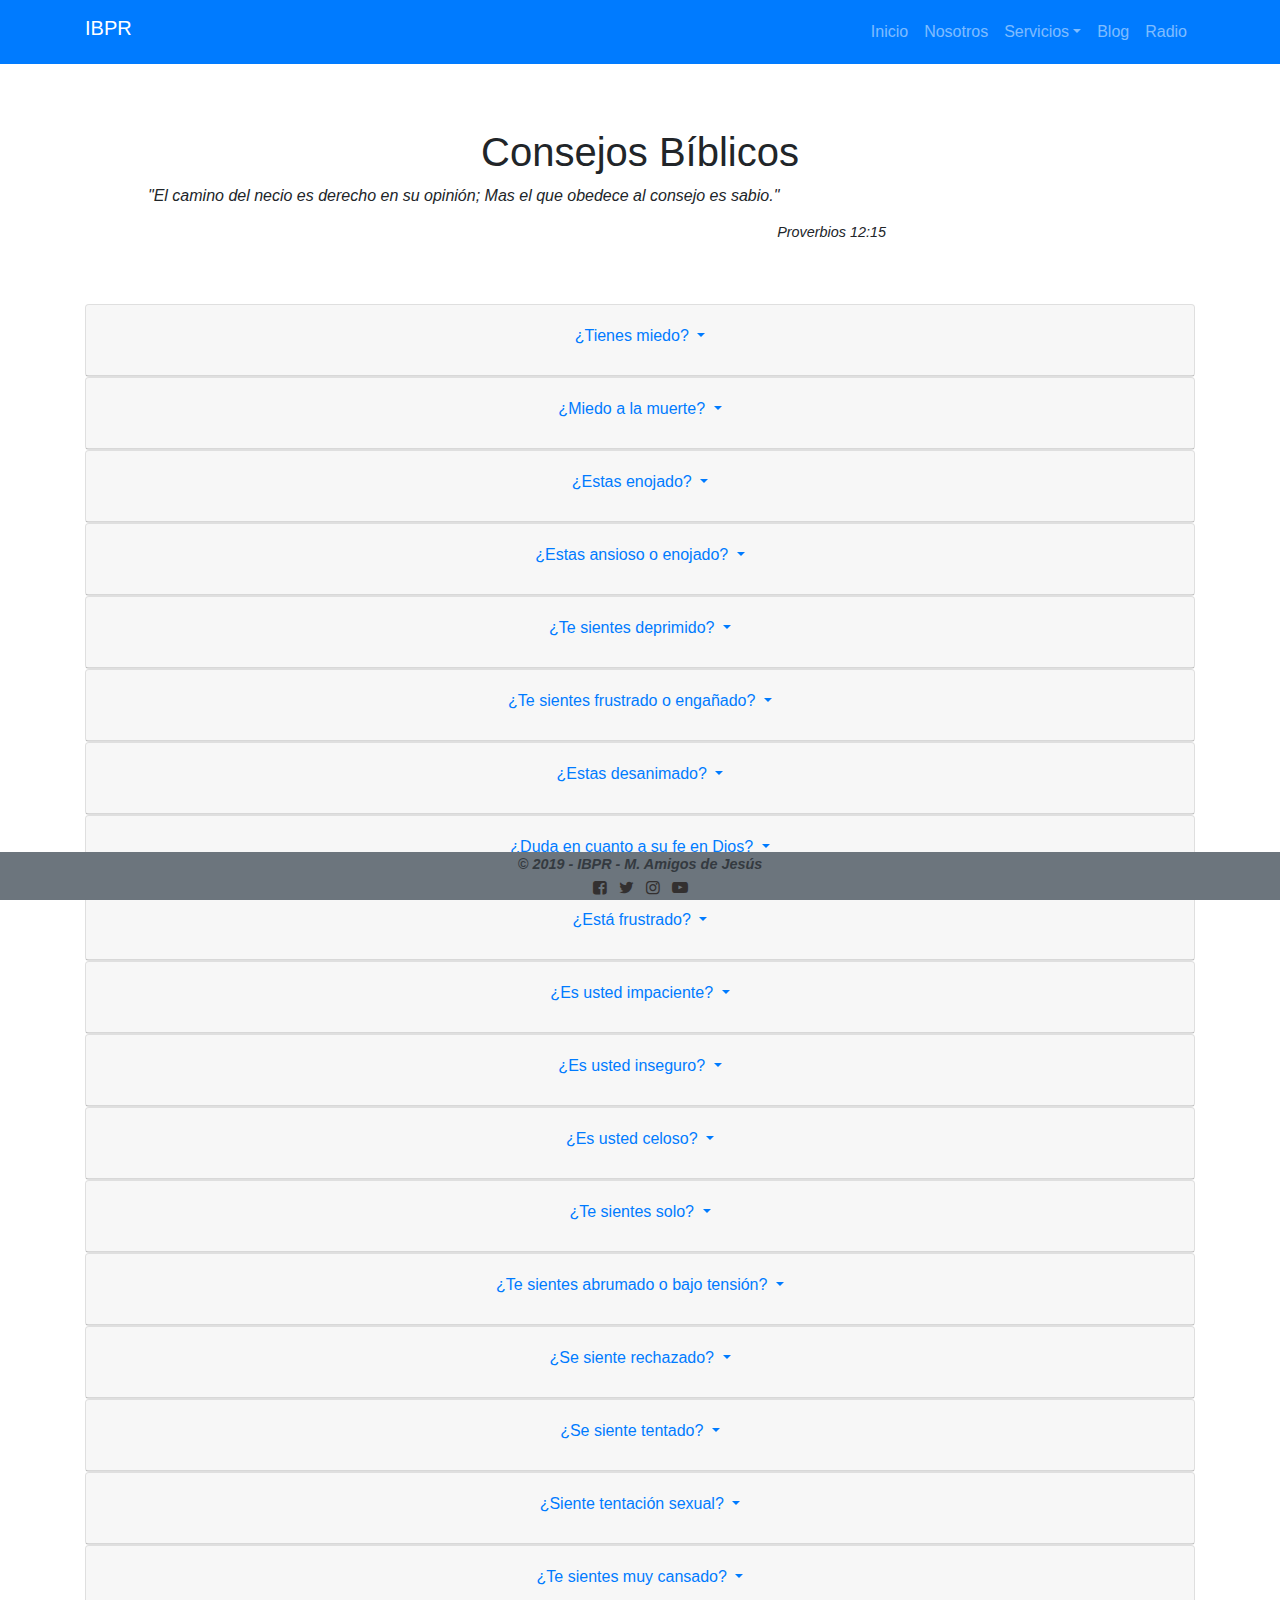
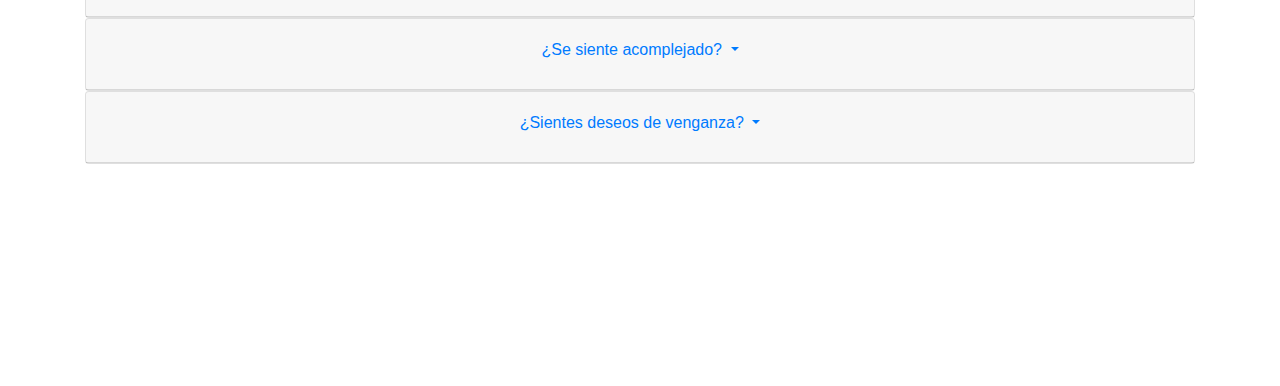
<file: src/consejeria.html>
<!DOCTYPE html>
<html lang="es">
<head>
    <meta charset="UTF-8">
    <meta name="viewport" content="width=device-width, initial-scale=1.0">
    <meta http-equiv="X-UA-Compatible" content="ie=edge">
    <link rel="stylesheet" href="https://stackpath.bootstrapcdn.com/bootstrap/4.3.1/css/bootstrap.min.css" integrity="sha384-ggOyR0iXCbMQv3Xipma34MD+dH/1fQ784/j6cY/iJTQUOhcWr7x9JvoRxT2MZw1T" crossorigin="anonymous">
    <link rel="icon" href="../img/cruz.ico">
    <link rel="stylesheet" href="../css/estilo.css">
    <title>Consejería</title>
</head>
<body>
    <!-----------------------------Seccion Menu de la Pagina------------>
    <header class="container">
        <nav class="navbar navbar-expand-md navbar-dark bg-primary fixed-top">
            <div class="container">
                <h1 class="navbar-brand">IBPR</h1>
                <button class="navbar-toggler" data-toggle="collapse" data-target="#menu">
                    <span class="navbar-toggler-icon"></span>
                </button>
                <div class="navbar-collapse collapse" id="menu">
                    <ul class="navbar-nav ml-auto">
                        <li class="nav-item"><a href="../index.html" class="nav-link">Inicio</a></li>
                        <li class="nav-item"><a href="nosotros.html" class="nav-link">Nosotros</a></li>
                        <li class="nav-item dropdown dropdown-dark">
                            <a href="#" class="nav-link dropdown-toggle" data-toggle="dropdown">Servicios</a>
                            <ul class="dropdown-menu submenu bg-primary">
                                <li class="dropdown-item bg-primary"><a href="actividades.html" class="nav-link">Actividades</a></li>
                                <li class="dropdown-item bg-primary"><a href="#" class="nav-link">Consejería</a></li>
                                <li class="dropdown-item bg-primary"><a href="intersecion.html" class="nav-link">Motivos de Oración</a></li>
                            </ul>
                        </li>
                        <li class="nav-item"><a href="blog.html" class="nav-link">Blog</a></li>
                        <li class="nav-item"><a href="radiopanambi.php" class="nav-link">Radio</a></li>
                    </ul>
                </div>
            </div>
        </nav>
    </header>
    <div class="container contenidos">
        <!------------Titulo principal de la cabecera--------->
        <div class="row m-5">
            <div class="col-md-12 col-lg-12">
                <h1 class="text-center">Consejos Bíblicos</h1>
            </div>
            <div class="col-md-12 col-lg-12">
                <cite class=" d-block w-100 m-auto">
                        "El camino del necio es derecho en su opinión; Mas el que obedece al consejo es sabio."
                </cite>
                <span class="text-right w-75 py-3 d-block">Proverbios 12:15</span>
            </div>            
        </div>

        <!---------------Contenidos de la consejería-------------------------->
        <div class="row">
            <div class="col-md-12 col-lg-12">

                <div id="accordion">

                    <!--------------------Primer consejo------------------------->
                    <div class="card">
                        <div class="card-header w-100 text-center">
                            <h3>
                                <button class="btn btn-link dropdown-toggle text-center" data-toggle="collapse" data-target="#uno">
                                    ¿Tienes miedo?
                                </button>
                            </h3>
                        </div>

                        <div id="uno" class="collapse" data-parent="#accordion">
                            <div class="card-body">
                                <p class="font-italic p-3">
                                    "El Señor es mi luz y mi salvación, ¿de quién podré tener miedo? El Señor defiende mi vida, ¿a quién habré de temer?
                                    Los malvados, mis enemigos, se juntan para atacarme y destruirme; pero ellos son los que  tropiezan y caen.
                                    Aunque un ejército me rodee, mi corazón no tendrá miedo; aunque se preparen para atacarme, yo permaneceré tranquilo.
                                    Solo una cosa he pedido al Señor, solo una cosa deseo: estar en el templo del Señor todos los días de mi vida, para adorarlo en su templo y contemplar su hermosura.
                                    Cuando lleguen los días malos, el Señor me dará abrigo en su templo; bajo su sombra me protegerá. ¡Me pondrá a salvo sobre una roca!
                                    Entonces podré levantar la cabeza por encima de mis enemigos; entonces podré ofrecer sacrificios en el templo, y gritar de alegría, y cantar himnos al Señor.
                                    A ti clamo, Señor: escúchame. Ten compasión de mí, ¡respóndeme!
                                    El corazón me dice: 'Busca la presencia del Señor.' y yo, Señor, busco tu presencia.
                                    ¡No te escondas de mí! ¡No me rechaces con ira! ¡Mi única ayuda eres tú! No me dejes solo y sin amparo, pues tú eres mi Dios y salvador.
                                    Aunque mi padre y mi madre me abandonen, tú, Señor, te harás cargo de mí.
                                    Señor, muéstrame tu camino; guíame por el buen camino a causa de mis enemigos;
                                    no me entregues a su voluntad, pues se han levantado contra mí testigos falsos y violentos.
                                    Pero yo estoy convencido de que llegaré a ver la bondad del Señor a lo largo de esta vida.
                                    ¡Ten confianza en el Señor! ¡Ten valor, no te desanimes! ¡Sí, ten confianza en el Señor!"
                                    <cite class="text-right d-block mr-5">Salmos 27</cite>

                                </p>
                            </div>
                        </div>
                    </div>

                    <!--------------------Segundo consejo------------------------->
                    <div class="card">
                        <div class="card-header w-100 text-center">
                            <h3>
                                <button class="btn btn-link dropdown-toggle text-center" data-toggle="collapse" data-target="#dos">
                                    ¿Miedo a la muerte?
                                </button>
                            </h3> 
                        </div>
                        <div id="dos" class="collapase collapsing" data-parent="#accordion">
                            <div class="card-body">
                                <p class="p-3 font-italic"> 
                                    "y Jesús les dijo: –Yo soy el pan que da vida. El que viene a mí, nunca tendrá hambre; y el que cree en mí, nunca tendrá sed.
                                    Pero como y a les dije, ustedes no creen aunque me han visto.
                                    Todos los que el Padre me da, vienen a mí; y a los que vienen a mí, no los echaré fuera.
                                    Porque yo no he bajado del cielo para hacer mi propia voluntad, sino para hacer la voluntad de mi Padre, que me ha enviado.
                                    y la voluntad del que me ha enviado es que yo no pierda a ninguno de los que me ha dado, sino que los resucite en el día último.
                                    Porque la voluntad de mi Padre es que todos los que miran al Hijo de Dios y creen en él, tengan vida eterna; y yo los resucitaré en el día último." 
                                    <cite class="text-right d-block mr-5">Juan 6:35-40</cite>
                                    
                                </p>
                            </div>
                        </div>
                    </div>

                    <!--------------------Tercer consejo------------------------->
                    <div class="card">
                        <div class="card-header w-100 text-center">
                            <h3>
                                <button class="btn btn-link dropdown-toggle text-center" data-toggle="collapse" data-target="#tres">
                                    ¿Estas enojado?
                                </button>
                            </h3>
                        </div>
                        <div id="tres" class="collapse" data-parent="#accordion">
                            <div class="card-body">
                                <p class="font-italic">
                                    "La respuesta amable calma el enojo; la respuesta violenta lo excita más."
                                    <cite class="text-right d-block mr-5">Proverbios 15:1</cite>
                                </p>
                                
                                <p class="font-italic">
                                    "No paguen a nadie mal por mal. Procuren hacer lo bueno delante de todos.
                                    Hasta donde dependa de ustedes, hagan cuanto puedan por vivir en paz con todos.
                                    Queridos hermanos, no tomen venganza ustedes mismos, sino dejen que Dios sea quien castigue; porque la Escritura dice: 'A mí me corresponde hacer justicia; yo pagaré, dice el Señor.'[5]
                                    y también: 'Si tu enemigo tiene hambre, dale de comer; y si tiene sed, dale de beber; así harás que le arda la cara de vergüenza.'[6]
                                    No te dejes vencer por el mal. Al contrario, vence con el bien el mal. "
                                    <cite class="text-right d-block mr-5">Romanos 12:17-21</cite>
                                </p>
                                <p class="font-italic">
                                    "Ustedes han oído que a sus antepasados se les dijo: 'No mates, pues el que mate será condenado.
                                    Pero yo les digo que cualquiera que se enoje con su hermano, será condenado. Al que insulte a su hermano, lo juzgará la Junta Suprema; y el que injurie gravemente a su hermano, se hará merecedor del fuego del infierno. [14]
                                    Así que, si al llevar tu ofrenda al altar te acuerdas deque tu hermano tiene algo contra ti,
                                    deja tu ofrenda allí mismo delante del altar y ve primero a ponerte en paz con tu hermano. Entonces podrás volver al altar y presentar tu ofrenda." 
                                    <cite class="text-right d-block mr-5">Mateo 5:21-24</cite>
                                </p>
                                
                            </div>
                        </div>
                    </div>
                    <!----------------------Cuarto consejo------------------------->
                    <div class="card">
                        <div class="card-header w-100 text-center">
                            <h3>
                                <button class="btn btn-link dropdown-toggle text-center" data-toggle="collapse" data-target="#cuatro">
                                    ¿Estas ansioso o enojado?
                                </button>
                            </h3>
                        </div>
                        <div class="collapse" id="cuatro" data-parent="#accordion">
                            <div class="card-body">
                                <p class="font-italic">
                                    "Nadie puede servir a dos amos, porque odiará a uno y querrá al otro, o será fiel a uno y despreciará al otro. No se puede servir a Dios y a las riquezas.  
                                    Por lo tanto, yo les digo: No se preocupen por lo que han de comer o beber para vivir, ni por la ropa que necesitan para el cuerpo. ¿No vale la vida más que la comida y el cuerpo más que la ropa?
                                    Miren las aves que vuelan por el aire: no siembran ni cosechan ni guardan la cosecha en graneros; sin embargo, el Padre de ustedes que está en el cielo les da de comer. ¡Y ustedes valen más que las aves!
                                    En todo caso, por mucho que uno se preocupe, ¿cómo podrá prolongar su vida ni siquiera una hora?
                                    ¿Y por qué se preocupan ustedes por la ropa? Fíjense cómo crecen los lirios del campo: no trabajan ni hilan.
                                    Sin embargo, les digo que ni siquiera el rey Salomón, con todo su lujo, se vestía como uno de ellos.
                                    Pues si Dios viste así a la hierba, que hoy está en el campo y mañana se quema en el horno, ¡con mayor razón los vestirá a ustedes, gente falta de fe!
                                    Así que no se preocupen, preguntándose: ¿Qué vamos a comer? o ¿Qué vamos a beber? o ¿Con qué vamos a vestirnos?
                                    Todas estas cosas son las que preocupan a los paganos, pero ustedes tienen un Padre celestial que y a sabe que las necesitan.
                                    Por lo tanto, pongan toda su atención en el reino de los cielos y en hacer lo que es justo ante Dios, y recibirán también todas estas cosas.
                                    No se preocupen por el día de mañana, porque mañana habrá tiempo para preocuparse. Cada día tiene bastante con sus propios problemas." 
                                    <cite class="text-right d-block mr-5">Mateo 6:24-34</cite>
                                </p>
                                <p class="font-italic">
                                    "No tengan, pues, miedo de la gente. Porque no hay nada secreto que no llegue a descubrirse, ni nada escondido que no llegue a saberse.
                                    Lo que les digo en la oscuridad, díganlo ustedes a la luz del día; y lo que les digo en secreto, grítenlo desde las azoteas de las casas.
                                    No tengan miedo de los que matan el cuerpo pero no pueden matar el alma; teman más bien al que puede hacer perecer alma y cuerpo en el infierno.
                                    ¿No se venden dos pajarillos por una monedita? Sin embargo, ni uno de ellos cae a tierra sin que el Padre de ustedes lo permita.
                                    En cuanto a ustedes mismos, hasta los cabellos de la cabeza él los tiene contados uno por uno.
                                    Así que no tengan miedo: ustedes valen más que muchos pajarillos." 
                                    <cite class="text-right d-block mr-5">Mateo 10:26-31</cite>
                                </p>
                                <p class="font-italic">
                                    "Alabemos al Dios y Padre de nuestro Señor Jesucristo, que por su gran misericordia nos ha hecho nacer de nuevo por la resurrección de Jesucristo. Esto nos da una esperanza viva,
                                    y hará que ustedes reciban la herencia que Dios les tiene guardada en el cielo, la cual no puede destruirse, ni mancharse, ni marchitarse.
                                    Por la fe que ustedes tienen en Dios, él los protege con su poder para que alcancen la salvación que tiene preparada, la cual dará a conocer en los tiempos últimos." 
                                    <cite class="text-right d-block mr-5">1 Pedro 1:3-5</cite>
                                </p>
                                <p>
                                    "Dejen todas sus preocupaciones a Dios, porque él se interesa por ustedes."
                                    <cite class="text-right d-block mr-5">1 Pedro 5:7</cite>
                                </p>
                            </div>
                        </div>
                    </div>

                    <!--------------------Quinto consejo------------------------->
                    <div class="card">
                        <div class="card-header w-100 text-center">
                            <h3>
                                <button class="btn btn-link dropdown-toggle text-center" data-toggle="collapse" data-target="#cinco">
                                    ¿Te sientes deprimido?
                                </button>
                            </h3>
                        </div>
                        <div class="collapse" id="cinco" data-parent="#accordion">
                            <div class="card-body">
                                <p class="font-italic">
                                    "y así como Moisés levantó la serpiente en el desierto, así también el Hijo del hombre tiene que ser levantado,
                                    para que todo el que cree en él tenga vida eterna.
                                    Pues Dios amó tanto al mundo, que dio a su Hijo único, para que todo aquel que cree en él no muera, sino que tenga vida eterna.
                                    Porque Dios no envió a su Hijo al mundo para condenar al mundo, sino para salvarlo por medio de él."
                                    <cite class="text-right d-block mr-5">Juan 3:14-17</cite>
                                </p>
                                <p class="font-italic">
                                    "Por esta razón me pongo de rodillas delante del Padre,
                                    de quien recibe su nombre toda familia, tanto en el cielo como en la tierra.
                                    Pido al Padre que de su gloriosa riqueza les dé a ustedes, interiormente, poder y fuerza por medio del Espíritu de Dios,
                                    que Cristo viva en sus corazones por la fe, y que el amor sea la raíz y el fundamento de sus vidas.
                                    y que así puedan comprender con todo el pueblo santo cuán ancho, largo, alto y profundo es el amor de Cristo.
                                    Pido, pues, que conozcan ese amor, que es mucho más grande que todo cuanto podemos conocer, para que lleguen a colmarse de la plenitud total de Dios.
                                    y ahora, gloria sea a Dios, que puede hacer muchísimo más de lo que nosotros pedimos o pensamos, gracias a su poder que actúa en nosotros.
                                    ¡Gloria a Dios en la iglesia y en Cristo Jesús, por todos los siglos y para siempre! Amén." 
                                    <cite class="text-right d-block mr-5">Efesios 3:14-21</cite>
                                </p>
                            </div>
                        </div>
                    </div>

                    <!--------------------Sexto consejo------------------------->
                    <div class="card">
                        <div class="card-header w-100 text-center">
                            <h3>
                                <button class="btn btn-link dropdown-toggle text-center" data-toggle="collapse" data-target="#seis">
                                    ¿Te sientes frustrado o engañado?
                                </button>
                            </h3>
                        </div>
                        <div class="collapse" id="seis" data-parent="#accordion">
                            <div class="card-body">
                                <p class="font-italic">
                                    "Solo en Dios encuentro paz; mi salvación viene de él.
                                    Solo él me salva y me protege. No caeré, porque él es mi refugio.
                                    ¿Hasta cuándo me atacarán ustedes y tratarán de echarme abajo, cual si fuera una pared que se derrumba o una cerca a punto de caer al suelo?
                                    Solo piensan en derribarme; su mayor placer es la mentira. Me alaban con los labios, pero me maldicen con el pensamiento.
                                    Solo en Dios encuentro paz; pues mi esperanza viene de él.
                                    Solo él me salva y me protege. No caeré, porque él es mi refugio.
                                    De Dios dependen mi salvación y mi honor; él es mi protección y mi refugio.
                                    ¡Pueblo mío, confía siempre en él! ¡Háblenle en oración con toda confianza! ¡Dios es nuestro refugio!"
                                    <cite class="text-right d-block mr-5">Salmos 62:1-8</cite>
                                </p>
                                <p class="font-italic">
                                    "Señor, tú me engañaste, y yo me dejé engañar; eras más fuerte, y me venciste. A todas horas soy motivo de risa; todos se burlan de mí.
                                    Siempre que hablo es para anunciar violencia y destrucción; continuamente me insultan y me hacen burla porque anuncio tu palabra.
                                    Si digo: No pensaré más en el Señor, no volveré a hablar en su nombre, entonces tu palabra en mi interior se convierte en un fuego que devora, que me cala hasta los huesos. Trato de contenerla, pero no puedo.
                                    Puedo oír que la gente cuchichea: ¡Hay terror por todas partes! Dicen: ¡Vengan, vamos a acusarlo! Aun mis amigos esperan que yo dé un paso en falso. Dicen: 'Quizá se deje engañar; entonces lo venceremos y nos vengaremos de él.'
                                    Pero tú, Señor, estás conmigo como un guerrero invencible; los que me persiguen caerán, y no podrán vencerme; fracasarán, quedarán avergonzados, cubiertos para siempre de deshonra inolvidable.
                                    Señor todopoderoso, tú que examinas con justicia, tú que ves hasta lo más íntimo del hombre, hazme ver cómo castigas a esa gente, pues he puesto mi causa en tus manos.
                                    ¡Canten al Señor, alaben al Señor!, pues él salva al afligido del poder de los malvados.
                                    ¡Maldito el día en que nací! ¡Que el día en que mi madre me dio a luz no sea bendito!
                                    ¡Maldito el que alegró a mi padre con la noticia de que un hijo varón le había nacido!
                                    ¡Que ese hombre sea como las ciudades que Dios destruye para siempre! ¡Que oiga de mañana gritos de dolor, y alarma de guerra a mediodía,
                                    pues Dios no me hizo morir en el seno de mi madre! Así ella hubiera sido mi sepulcro, y yo nunca habría nacido.
                                    ¿Por qué salí del vientre solo para ver dolor y penas, y para terminar mi vida cubierto de vergüenza?" 
                                    <cite class="text-right d-block mr-5">Jeremías 20:7-18</cite>
                                </p>
                            </div>
                        </div>
                    </div>

                    <!--------------------Septimo consejo------------------------->
                    <div class="card">
                        <div class="card-header w-100 text-center">
                            <h3>
                                <button class="btn btn-link dropdown-toggle text-center" data-toggle="collapse" data-target="#siete">
                                    ¿Estas desanimado?
                                </button>
                            </h3>
                        </div>
                        <div class="collapse" id="siete" data-parent="#accordion">
                            <div class="card-body">
                                <p class="font-italic">
                                    "Que Dios, que da esperanza, los llene de alegría y paz a ustedes que tienen fe en él, y les dé abundante esperanza por el poder del Espíritu Santo"
                                    <cite class="text-right d-block mr-5">Romanos 15:13</cite>
                                </p>
                                <p class="font-italic">
                                    "Así pues, les ruego que sigan mi ejemplo.
                                    Por esto les envié a Timoteo, mi querido y fiel hijo en el Señor. Él los hará recordar mi conducta como creyente en Cristo Jesús, conforme a lo que enseño en todas las iglesias por donde paso.
                                    Algunos de ustedes y a se sienten muy confiados pensando que no iré a verlos;"
                                    <cite class="text-right d-block mr-5">1 Corintios 4:16-18</cite>
                                </p>
                                <p>
                                    "Me alegro mucho en el Señor de que ustedes hayan vuelto a pensar en mí. No quiero decir que me hubieran olvidado, sino que no tenían la oportunidad de ayudarme.
                                    No lo digo porque yo esté necesitado, pues he aprendido a contentarme con lo que tengo.
                                    Sé lo que es vivir en la pobreza, y también lo que es vivir en la abundancia. He aprendido a hacer frente a cualquier situación, lo mismo a estar satisfecho que a tener hambre, a tener de sobra que a no tener nada.
                                    A todo puedo hacerle frente, gracias a Cristo que me fortalece." 
                                    <cite class="text-right d-block mr-5">Filipenses 4:10-13</cite>
                                </p>
                                <p class="font-italic">
                                    "Por esto nosotros, desde el día que lo supimos, no hemos dejado de orar por ustedes y de pedir a Dios que los haga conocer plenamente su voluntad y les dé toda clase de sabiduría y entendimiento espiritual.
                                    Así podrán portarse como deben hacerlo los que son del Señor, haciendo siempre lo que a él le agrada, dando frutos de toda clase de buenas obras y creciendo en el conocimiento de Dios.
                                    Pedimos que él, con su glorioso poder, los haga fuertes; así podrán ustedes soportarlo todo con mucha fortaleza y paciencia, y con alegría
                                    darán gracias al Padre, que los ha capacitado a ustedes para recibir en la luz la parte de la herencia que él dará al pueblo santo.
                                    Dios nos libró del poder de las tinieblas y nos llevó al reino de su amado Hijo,
                                    por quien tenemos la liberación y el perdón de los pecados"
                                    <cite class="text-right d-block mr-5">Colosenses 1:9-14</cite>
                                </p>
                            </div>
                        </div>
                    </div>

                    <!--------------------Octavo consejo------------------------->
                    <div class="card">
                        <div class="card-header w-100 text-center">
                            <h3>
                                <button class="btn btn-link dropdown-toggle text-center" data-toggle="collapse" data-target="#ocho">
                                    ¿Duda en cuanto a su fe en Dios?
                                </button>
                            </h3>
                        </div>
                        <div class="collapse" id="ocho" data-parent="#accordion">
                            <div class="card-body">
                                <p class="font-italic">
                                    "El Señor protege a los que en él confían; todas sus promesas son dignas de confianza."
                                    <cite class="text-right d-block mr-5">Proverbios 30:5</cite>
                                </p>
                                <p class="font-italic">
                                    "Pues Dios prometió a Abraham y a sus descendientes que recibirían el mundo como herencia;[4] pero esta promesa no estaba condicionada al cumplimiento de la ley, sino a la justicia que se basa en la fe.
                                    Pues si los que han de recibir la herencia son los que se basan en la ley, entonces la fe resultaría cosa inútil y la promesa de Dios perdería su valor.
                                    Porque la ley trae castigo; pero donde no hay ley, tampoco hay faltas contra la ley.
                                    Por eso, para que la promesa hecha a Abraham conservara su valor para todos sus descendientes, fue un don gratuito, basado en la fe. Es decir, la promesa no es solamente para los que se basan en la ley, sino también para todos los que se basan en la fe, como Abraham. De esa manera, él viene a ser padre de todos nosotros,
                                    como dice la Escritura: Te he hecho padre de muchas naciones. Este es el Dios en quien Abraham creyó, el Dios queda vida a los muertos y crea las cosas que aún no existen.
                                    Cuando y a no había esperanza, Abraham creyó y tuvo esperanza, y así vino a ser padre de muchas naciones, conforme a lo que Dios le había dicho: 'Así será el número de tus descendientes.'[6]
                                    La fe de Abraham no se debilitó, aunque y a tenía casi cien años de edad y se daba cuenta de que tanto él como Sara y a estaban casi muertos, y que eran demasiado viejos para tener hijos. [7]
                                    No dudó ni desconfió de la promesa de Dios, sino que tuvo una fe más fuerte. Alabó a Dios,
                                    plenamente convencido de que Dios tiene poder para cumplir lo que promete.
                                    Por eso, Dios le tuvo esto en cuenta y lo reconoció como justo.
                                    y esto de que Dios se lo tuvo en cuenta, no se escribió solamente de Abraham;
                                    se escribió también de nosotros. Pues Dios también nos tiene en cuenta la fe, si creemos en aquel que resucitó a Jesús, nuestro Señor,
                                    que fue entregado a la muerte por nuestros pecados y resucitado para hacernos justos"
                                    <cite class="text-right d-block mr-5">Romanos 4:13-25</cite>
                                </p>
                                <p class="font-italic">

                                </p>
                            </div>
                        </div>
                    </div>

                    <!--------------------Noveno consejo------------------------->
                    <div class="card">
                        <div class="card-header w-100 text-center">
                            <h3>
                                <button class="btn btn-link dropdown-toggle text-center" data-toggle="collapse" data-target="#nueve">
                                    ¿Está frustrado?
                                </button>
                            </h3>
                        </div>
                        <div class="collapse" id="nueve" data-parent="#accordion">
                            <div class="card-body">
                                <p class="font-italic">
                                    "Entren por la puerta angosta. Porque la puerta y el camino que llevan a la perdición son anchos y espaciosos, y muchos entran por ellos;
                                    pero la puerta y el camino que llevan a la vida son angostos y difíciles, y pocos los encuentran."
                                    <cite class="text-right d-block mr-5">Mateo 7:13-14</cite>
                                </p>
                                <p class="font-italic">
                                    "El mejor consuelo que ustedes pueden darme es escuchar mis palabras.
                                    Tengan paciencia mientras hablo, y después, ríanse si quieren.
                                    Mi pleito no es con ningún hombre; por eso estoy tan impaciente.
                                    Si me ponen atención, se quedarán mudos de miedo.
                                    Si yo mismo pienso en ello, me espanto; mi cuerpo se estremece.
                                    ¿Por qué siguen con vida los malvados, y llegan a viejos, llenos de poder?
                                    Ven crecer a sus hijos y a sus nietos, que a su lado gozan de seguridad.
                                    Nada amenaza la paz de sus hogares; Dios no los castiga.
                                    Su ganado es siempre fecundo; las crías nunca se malogran.
                                    Sus hijos corretean y juegan como corderitos,
                                    y alegres bailan y saltan al son del arpa, los tambores y las flautas.
                                    Terminan su vida en la prosperidad; bajan tranquilos a la tumba.
                                    A Dios le dicen: ¡Déjanos en paz, no queremos conocer tus leyes!
                                    ¿Quién es el Todopoderoso, para que le sirvamos? ¿Qué ganamos con orar ante él?
                                    (Pero los malvados no son dueños de su bienestar. ¡Lejos de mí pensar como ellos!"
                                    <cite class="text-right d-block mr-5">Job 21:1-16</cite>
                                </p>
                            </div>
                        </div>
                    </div>

                    <!--------------------Consejo 10------------------------->
                    <div class="card">
                        <div class="card-header w-100 text-center">
                            <h3>
                                <button class="btn btn-link dropdown-toggle text-center" data-toggle="collapse" data-target="#diez">
                                    ¿Es usted impaciente?
                                </button>
                            </h3>
                        </div>
                        <div class="collapse" id="diez" data-parent="#accordion">
                            <div class="card-body">
                                <p class="font-italic">
                                    "Cuando Dios hizo la promesa a Abraham, juró por sí mismo, porque no había otro superior a él por quien jurar;
                                    y dijo: Sí, yo te bendeciré mucho y haré que tu descendencia sea numerosa.
                                    Abraham esperó con paciencia, y recibió lo que Dios le había prometido.
                                    Cuando los hombres juran, lo hacen por alguien superior a ellos mismos; y cuando garantizan algo mediante un juramento, y a no hay más que discutir.
                                    Pues bien, Dios quiso mostrar claramente a quienes habían de recibir la herencia que él les prometía, que estaba dispuesto a cumplir la promesa sin cambiar nada de ella. Por eso garantizó su promesa mediante el juramento.
                                    De estas dos cosas que no pueden cambiarse y en las que Dios no puede mentir, recibimos un firme consuelo los que hemos buscado la protección de Dios y hemos confiado en la esperanza que él nos ha dado.
                                    Esta esperanza mantiene firme y segura nuestra alma, igual que el ancla mantiene firme al barco. Es una esperanza que ha penetrado hasta detrás del velo[2] en el templo celestial,
                                    donde antes entró Jesús para abrirnos camino, llegando él a ser así Sumo Sacerdote para siempre, de la misma clase que Melquisedec."
                                    <cite class="text-right d-block mr-5">Hebreos 6:13-20</cite>
                                </p>
                                <p class="font-italic">
                                    "Pero ustedes, hermanos, tengan paciencia hasta que el Señor venga. El campesino que espera recoger la preciosa cosecha, tiene que aguardar con paciencia las temporadas de lluvia.
                                    Ustedes también tengan paciencia y manténganse firmes, porque muy pronto volverá el Señor.
                                    Hermanos, no se quejen unos de otros, para que no sean juzgados; pues el Juez está ya a la puerta. 
                                    Hermanos míos, tomen como ejemplo de sufrimiento y paciencia a los profetas que hablaron en nombre del Señor.
                                    Pues nosotros consideramos felices a los que soportan con fortaleza el sufrimiento. Ustedes han oído cómo soportó Job sus sufrimientos, y saben de qué modo lo trató al fin el Señor, porque el Señor es muy misericordioso y compasivo. "
                                    <cite class="text-right d-block mr-5">Santiago 5:7-11</cite>
                                </p>
                            </div>
                        </div>
                    </div>

                    <!--------------------Consejo 11------------------------->
                    <div class="card">
                        <div class="card-header w-100 text-center">
                            <h3>
                                <button class="btn btn-link dropdown-toggle text-center" data-toggle="collapse" data-target="#once">
                                    ¿Es usted inseguro?
                                </button>
                            </h3>
                        </div>
                        <div class="collapse" id="once" data-parent="#accordion">
                            <div class="card-body">
                                <p class="font-italic">
                                    "Me alegro mucho en el Señor de que ustedes hayan vuelto a pensar en mí. No quiero decir que me hubieran olvidado, sino que no tenían la oportunidad de ayudarme.
                                    No lo digo porque yo esté necesitado, pues he aprendido a contentarme con lo que tengo.
                                    Sé lo que es vivir en la pobreza, y también lo que es vivir en la abundancia. He aprendido a hacer frente a cualquier situación, lo mismo a estar satisfecho que a tener hambre, a tener de sobra que a no tener nada.
                                    A todo puedo hacerle frente, gracias a Cristo que me fortalece.
                                    Sin embargo, ustedes hicieron bien compartiendo mis dificultades.
                                    Cuando partí de Macedonia, al comenzar a anunciar el evangelio, fueron ustedes, los de la iglesia de Filipos, los únicos con quienes tuve este intercambio de bienes.
                                    Pues incluso estando yo en Tesalónica, más de una vez ustedes me enviaron ofrendas para mis necesidades. 
                                    No es que yo esté cobrándoles nada; lo que quiero es que ustedes lleguen a tener más en su cuenta delante de Dios.
                                    Acuso recibo de todo, y hasta tengo de sobra. Con lo que me enviaron por medio de Epafrodito, tengo más que suficiente. Lo que me enviaron fue como una ofrenda de incienso perfumado, un sacrificio que Dios recibe con agrado. [c]
                                    Por lo tanto, mi Dios les dará a ustedes todo lo que les falte, conforme a las gloriosas riquezas que tiene en Cristo Jesús.
                                    ¡Gloria para siempre a nuestro Dios y Padre! Amén."
                                    <cite class="text-right d-block mr-5">4:10-20</cite>
                                </p>
                                <p>
                                    "De esta manera sabremos que somos de la verdad, y podremos sentirnos seguros delante de Dios;
                                    pues si nuestro corazón nos acusa de algo, Dios es más grande que nuestro corazón, y lo sabe todo.
                                    Queridos hermanos, si nuestro corazón no nos acusa, tenemos confianza delante de Dios;
                                    y él nos dará todo lo que le pidamos, porque obedecemos sus mandamientos y hacemos lo que le agrada.
                                    y su mandamiento es que creamos en su Hijo Jesucristo, y que nos amemos unos a otros como él nos mandó. 
                                    Los que obedecen sus mandamientos viven en él, y él vive en ellos. Y en esto sabemos que él vive en nosotros: por el Espíritu que nos ha dado."
                                    <cite class="text-right d-block mr-5">1 Juan 3:19-24</cite>
                                </p>
                            </div>
                        </div>
                    </div>


                    <!--------------------Consejo 12------------------------->
                    <div class="card">
                        <div class="card-header w-100 text-center">
                            <h3>
                                <button class="btn btn-link dropdown-toggle text-center" data-toggle="collapse" data-target="#doce">
                                    ¿Es usted celoso?
                                </button>
                            </h3>
                        </div>
                        <div class="collapse" id="doce" data-parent="#accordion">
                            <div class="card-body">
                                <p class="font-italic">
                                    "Oigan bien esto, pueblos y habitantes de todo el mundo,
                                    lo mismo los ricos que los pobres, lo mismo los poderosos que los humildes.
                                    Voy a hablar con sabiduría y expresaré pensamientos profundos;
                                    pondré atención a los refranes, y diré mi secreto al son del arpa.
                                    ¿Por qué voy a tener miedo cuando vengan los días malos, cuando me encuentre rodeado de la maldad de mis enemigos
                                    Ellos confían en sus riquezas y se jactan de sus muchos bienes,
                                    pero nadie puede salvarse a sí mismo ni pagarle a Dios porque le salve la vida.
                                    ¡No hay dinero que pueda comprar la vida de un hombre,
                                    para que viva siempre y se libre de la muerte!
                                    Pues se ve que todos mueren por igual, lo mismo los sabios que los tontos, y se quedan para otros sus riquezas.
                                    Aunque dieron su nombre a sus tierras, el sepulcro será su hogar eterno; ¡allí se quedarán para siempre!
                                    El hombre no es eterno, por muy rico que sea; muere lo mismo que los animales.
                                    Así acaban los que en sí mismos confían; así terminan los que a sí mismos se alaban.
                                    Para esa gente, la muerte es el pastor que los conduce al sepulcro como si fueran ovejas. Cuando llegue la mañana, los buenos triunfarán sobre ellos; su fuerza irá decayendo y el sepulcro será su hogar.
                                    Pero Dios me salvará del poder de la muerte, pues me llevará con él.
                                    No te inquietes si alguien se hace rico y aumenta el lujo de su casa,
                                    pues cuando muera no podrá llevarse nada, ni su lujo le seguirá al sepulcro.
                                    Aunque se sienta feliz mientras vive, y la gente lo alabe por ser rico,
                                    llegará el día en que se muera, y no volverá a ver la luz.
                                    El hombre no es eterno, por muy rico que sea; muere lo mismo que los animales."
                                    <cite class="text-right d-block mr-5">Salmos 49</cite> 
                                </p>
                                <p class="font-italic">
                                    No tengas envidia de los pecadores; antes bien, honra siempre al Señor; 
                                    <cite class="text-right d-block mr-5">Proverbios 23:17</cite>
                                </p>
                                <p class="font-italic">
                                    "Si entre ustedes hay alguno sabio y entendido, que lo demuestre con su buena conducta, con la humildad que su sabiduría le da.
                                    Pero si ustedes dejan que la envidia les amargue el corazón, y hacen las cosas por rivalidad, entonces no tienen de qué enorgullecerse y están faltando a la verdad.
                                    Porque esta sabiduría no es la que viene de Dios, sino que es sabiduría de este mundo, de la mente humana y del diablo mismo.
                                    Donde hay envidias y rivalidades, hay también desorden y toda clase de maldad;
                                    pero los que tienen la sabiduría que viene de Dios, llevan ante todo una vida pura; y además son pacíficos, bondadosos y dóciles. Son también compasivos, imparciales y sinceros, y hacen el bien.
                                    los que procuran la paz, siembran en paz para recoger como fruto la justicia."
                                    <cite class="text-right d-block mr-5">Santiago 3:13-18</cite>
                                </p>
                            </div>
                        </div>
                    </div>


                    <!--------------------Consejo 13------------------------->
                    <div class="card">
                        <div class="card-header w-100 text-center">
                            <h3>
                                <button class="btn btn-link dropdown-toggle text-center" data-toggle="collapse" data-target="#trece">
                                    ¿Te sientes solo?
                                </button>
                            </h3>
                        </div>
                        <div class="collapse" id="trece" data-parent="#accordion">
                            <div class="card-body">
                                <p class="font-italic">
                                    "Como ciervo sediento en busca de un río, así, Dios mío, te busco a ti.
                                    Tengo sed de Dios, del Dios de la vida. ¿Cuándo volveré a presentarme ante Dios?
                                    Día y noche, mis lágrimas son mi alimento, mientras a todas horas me preguntan: ¿Dónde está tu Dios?
                                    Cuando pienso en estas cosas, doy rienda suelta a mi dolor. Recuerdo cuando yo iba con la gente, conduciéndola al templo de Dios entre gritos de alegría y gratitud. ¡Qué gran fiesta entonces!
                                    ¿Por qué voy a desanimarme? ¿Por qué voy a estar preocupado? Mi esperanza he puesto en Dios, a quien todavía seguiré alabando. ¡Él es mi Dios y Salvador!
                                    Me siento muy desanimado. Por eso pienso tanto en ti desde la región del río Jordán, desde los montes Hermón y Misar. 
                                    Se escucha en los precipicios el eco atronador de tus cascadas; los torrentes de agua que tú mandas han pasado sobre mí.
                                    De día el Señor me envía su amor, y de noche no cesa mi canto ni mi oración al Dios de mi vida.
                                    Le digo a Dios, mi defensor: ¿Por qué me has olvidado? ¿Por qué tengo que andar triste y oprimido por mis enemigos?
                                    Hasta los huesos me duelen por las ofensas de mis enemigos, que a todas horas me preguntan: ¿Dónde está tu Dios?
                                    ¿Por qué voy a desanimarme? ¿Por qué voy a estar preocupado? Mi esperanza he puesto en Dios, a quien todavía seguiré alabando. ¡Él es mi Dios y Salvador!"
                                    <cite class="text-right d-block mr-5">Salmo 42</cite>
                                </p>
                                <p class="font-italic">
                                    "Si ustedes me aman, obedecerán mis mandamientos.
                                    y yo le pediré al Padre que les mande otro Defensor, el Espíritu de la verdad, para que esté siempre con ustedes. los que son del mundo no lo pueden recibir, porque no lo ven ni lo conocen; pero ustedes lo conocen, porque él permanece con ustedes y estará en ustedes.
                                    No los voy a dejar huérfanos; volveré para estar con ustedes.
                                    Dentro de poco, los que son del mundo y a no me verán; pero ustedes me verán, y vivirán porque yo vivo.
                                    En aquel día, ustedes se darán cuenta de que yo estoy en mi Padre, y ustedes están en mí, yo en ustedes.
                                    El que recibe mis mandamientos y los obedece, demuestra que de veras me ama. Y mi Padre amará al que me ama, yo también lo amaré y me mostraré a él.
                                    Judas (no el Iscariote) le preguntó: –Señor, ¿por qué vas a mostrarte a nosotros y no a la gente del mundo?
                                    Jesús le contestó: –El que me ama, hace caso de mi palabra; y mi Padre lo amará, y mi Padre y yo vendremos a vivir con él.
                                    El que no me ama, no hace caso de mis palabras. Las palabras que ustedes están escuchando no son mías, sino del Padre, que me ha enviado.
                                    Les estoy diciendo todo esto mientras estoy con ustedes;
                                    pero el Defensor, el Espíritu Santo que el Padre va a enviaren mi nombre, les enseñará todas las cosas y les recordará todo lo que yo les he dicho.
                                    Les dejo la paz. Les doy mi paz, pero no se la doy como la dan los que son del mundo. No se angustien ni tengan miedo.
                                    y a me oyeron decir que me voy y que vendré para estar otra vez con ustedes. Si de veras me amaran, se habrían alegrado al saber que voy al Padre, porque él es más que y o.
                                    Les digo esto de antemano para que, cuando suceda, entonces crean.
                                    Ya no hablaré mucho con ustedes, porque viene el que manda en este mundo. Aunque no tiene ningún poder sobre mí,
                                    así tiene que ser, para que el mundo sepa que yo amo al Padre y que hago lo que él me ha mandado. Levántense. Vámonos de aquí." 
                                    <cite class="text-right d-block mr-5">Juan 14-15-31</cite>
                                </p>
                            </div>
                        </div>
                    </div>


                    <!--------------------Consejo 14------------------------->
                    <div class="card">
                        <div class="card-header w-100 text-center">
                            <h3>
                                <button class="btn btn-link dropdown-toggle text-center" data-toggle="collapse" data-target="#catorce">
                                    ¿Te sientes abrumado o bajo tensión?
                                </button>
                            </h3>
                        </div>
                        <div class="collapse" id="catorce" data-parent="#accordion">
                            <div class="card-body">
                                <p class="font-italic">
                                    "En nada damos mal ejemplo a nadie, para que nuestro trabajo no caiga en descrédito.
                                    Al contrario, en todo damos muestras de que somos siervos de Dios, soportando con mucha paciencia los sufrimientos, las necesidades, las dificultades,
                                    los azotes, las prisiones, los alborotos, el trabajo duro, los desvelos y el hambre.
                                    También lo demostramos por nuestra pureza de vida, por nuestro conocimiento de la verdad, por nuestra tolerancia y bondad, por la presencia del Espíritu Santo en nosotros, por nuestro amor sincero,
                                    por nuestro mensaje de verdad y por el poder de Dios en nosotros. Usamos las armas de la rectitud, tanto para el ataque como para la defensa.
                                    Unas veces se nos honra, y otras veces se nos ofende; unas veces se habla bien de nosotros, y otras veces se habla mal. Nos tratan como a mentirosos, a pesar de que decimos la verdad.
                                    Nos tratan como a desconocidos, a pesar de que somos bien conocidos. Estamos medio muertos, pero seguimos viviendo; nos castigan, pero no nos matan.
                                    Parecemos tristes, pero siempre estamos contentos; parecemos pobres, pero enriquecemos a muchos; parece que no tenemos nada, pero lo tenemos todo." 
                                    <cite class="text-right d-block mr-5">2 Corintios 6:3-10</cite>
                                </p>
                                <p class="font-italic">
                                    "Todos los que tengan sed, vengan a beber agua; los que no tengan dinero, vengan, consigan trigo de balde y coman; consigan vino y leche sin pagar nada.
                                    ¿Por qué dar dinero a cambio de lo que no es pan? ¿Por qué dar su salario por algo que no deja satisfecho? Óiganme bien y comerán buenos alimentos, comerán cosas deliciosas.
                                    Vengan a mí y pongan atención, escúchenme y vivirán. yo haré con ustedes una alianza eterna, cumpliendo así las promesas que por amor hice a David. 
                                    yo lo puse a él como testigo para las naciones, como jefe e instructor de los pueblos.
                                    Tú llamarás a pueblos desconocidos; pueblos que no te conocían irán corriendo a ti, porque yo, tu Señor, el Dios Santo de Israel, te he honrado.
                                    Busquen al Señor mientras puedan encontrarlo, llámenlo mientras está cerca.
                                    Que el malvado deje su camino, que el perverso deje sus ideas; vuélvanse al Señor, y él tendrá compasión de ustedes; vuélvanse a nuestro Dios, que es generoso para perdonar.
                                    Porque mis ideas no son como las de ustedes, y mi manera de actuar no es como la suya. Así como el cielo está por encima de la tierra, así también mis ideas y mi manera de actuar están por encima de las de ustedes.' El Señor lo afirma.
                                    Así como la lluvia y la nieve bajan del cielo, y no vuelven allá, sino que empapan la tierra, la fecundan y la hacen germinar, y producen la semilla para sembrar y el pan para comer," 
                                    <cite class="text-right d-block mr-5">Isaías 55:1-10</cite>
                                </p>
                            </div>
                        </div>
                    </div>


                    <!--------------------Consejo 15------------------------->
                    <div class="card">
                        <div class="card-header w-100 text-center">
                            <h3>
                                <button class="btn btn-link dropdown-toggle text-center" data-toggle="collapse" data-target="#quince">
                                    ¿Se siente rechazado?
                                </button>
                            </h3>
                        </div>
                        <div class="collapse" id="quince" data-parent="#accordion">
                            <div class="card-body">
                                <p class="font-italic">
                                    "Jesús se fue de allí y vio a un hombre llamado Mateo, que estaba sentado en el lugar donde cobraba los impuestos para Roma. Jesús le dijo: –Sígueme. Entonces Mateo se levantó y lo siguió.
                                    Sucedió que Jesús estaba comiendo en la casa, y muchos de los que cobraban impuestos para Roma, y otra gente de mala fama, llegaron y se sentaron también a la mesa junto con Jesús y sus discípulos.
                                    Al ver esto, los fariseos preguntaron a los discípulos: ¿Cómo es que su maestro come con cobradores de impuestos y pecadores?
                                    Jesús lo oyó y les dijo: –Los que están buenos y sanos no necesitan médico, sino los enfermos.
                                    Vayan y aprendan el significado de estas palabras: Lo que quiero es que sean compasivos, y no que ofrezcan sacrificios. Pues yo no he venido a llamar a los justos, sino a los pecadores."
                                    <cite class="text-right d-block mr-5">Mateo 9:9-13</cite>
                                </p>
                                <p class="font-italic">
                                        "Jesús fue a Nazaret, el pueblo donde se había criado. El sábado entró en la sinagoga, como era su costumbre, y se puso de pié para leer las Escrituras.
                                        Le dieron a leer el libro del profeta Isaías, y al abrirlo encontró el lugar donde estaba escrito:
                                        El Espíritu del Señor está sobre mí, porque me ha consagrado para llevar la buena noticia a los pobres; me ha enviado a anunciar libertad a los presos y dar vista a los ciegos; a poner en libertad a los oprimidos;
                                        a anunciar el año favorable del Señor.
                                        Luego Jesús cerró el libro, lo dio al ayudante de la sinagoga y se sentó. Todos los que estaban allí tenían la vista fija en él.
                                        Él comenzó a hablar, diciendo: –Hoy mismo se ha cumplido la Escritura que ustedes acaban de oír.
                                        Todos hablaban bien de Jesús y estaban admirados de las cosas tan bellas que decía. Se preguntaban: –¿No es este el hijo de José?
                                        Jesús les respondió: –Seguramente ustedes me dirán este refrán: 'Médico, cúrate a ti mismo. y además me dirán: Lo que oímos que hiciste en Cafarnaúm, hazlo también aquí en tu propia tierra. 
                                        y siguió diciendo: –Les aseguro que ningún profeta es bien recibido en su propia tierra.
                                        Verdaderamente, había muchas viudas en Israel en tiempos del profeta Elías, cuando no llovió durante tres años y medio y hubo mucha hambre en todo el país;
                                        pero Elías no fue enviado a ninguna de las viudas israelitas, sino a una de Sarepta, cerca de la ciudad de Sidón. 
                                        También había en Israel muchos enfermos de lepra en tiempos del profeta Eliseo, pero no fue sanado ninguno de ellos, sino Naamán, que era de Siria. 
                                        Al oír esto, todos los que estaban en la sinagoga se enojaron mucho.
                                        Se levantaron y echaron del pueblo a Jesús, llevándolo a lo alto del monte sobre el cual el pueblo estaba construido, para arrojarlo abajo desde allí.
                                        Pero Jesús pasó por en medio de ellos y se fue."
                                        <cite class="text-right d-block mr-5">Lucas 4:16-30 </cite>
                                </p>
                                <p class="font-italic">
                                    "Alabado sea el Dios y Padre de nuestro Señor Jesucristo, pues en Cristo nos ha bendecido en los cielos con toda clase de bendiciones espirituales.
                                    Dios nos escogió en Cristo desde antes de la creación del mundo, para que fuéramos santos y sin defecto en su presencia. Por su amor,
                                    nos había destinado a ser adoptados como hijos suyos por medio de Jesucristo, hacia el cual nos ordenó, según la determinación bondadosa de su voluntad.
                                    Esto lo hizo para que alabemos siempre a Dios por su gloriosa bondad, con la cual nos bendijo mediante su amado Hijo.
                                    En Cristo, gracias a la sangre que derramó, tenemos la liberación y el perdón de los pecados. Pues Dios ha hecho desbordar sobre nosotros las riquezas de su generosidad, dándonos toda sabiduría y entendimiento,
                                    y nos ha hecho conocer el designio secreto de su voluntad. Él en su bondad se había propuesto realizar en Cristo este designio,
                                    e hizo que se cumpliera el término que había señalado. y este designio consiste en que Dios ha querido unir bajo el mando de Cristo todas las cosas, tanto en el cielo como en la tierra.
                                    En Cristo, Dios nos había escogido de antemano para que tuviéramos parte en su herencia,  de acuerdo con el propósito de Dios mismo, que todo lo hace según la determinación de su voluntad.
                                    y él ha querido que nosotros seamos los primeros en poner nuestra esperanza en Cristo, para que todos alabemos su glorioso poder.
                                    Gracias a Cristo, también ustedes que oyeron el mensaje de la verdad, la buena noticia de su salvación, y abrazaron la fe, fueron sellados como propiedad de Dios con el Espíritu Santo que él había prometido. 
                                    Este Espíritu es el anticipo que nos garantiza la herencia que Dios nos ha de dar, cuando haya completado nuestra liberación y haya hecho de nosotros el pueblo de su posesión, para que todos alabemos su glorioso poder."
                                    <cite class="text-right d-block mr-5">Efesios 1:3-14</cite>
                                </p>
                            </div>
                        </div>
                    </div>


                    <!--------------------Consejo 16------------------------->
                    <div class="card">
                        <div class="card-header w-100 text-center">
                            <h3>
                                <button class="btn btn-link dropdown-toggle text-center" data-toggle="collapse" data-target="#dieciseis">
                                    ¿Se siente tentado?
                                </button>
                            </h3>
                        </div>
                        <div class="collapse" id="dieciseis" data-parent="#accordion">
                            <div class="card-body">
                                <p class="font-italic">
                                    "Jesús, lleno del Espíritu Santo, volvió del río Jordán, y el Espíritu lo llevó al desierto.
                                    Allí estuvo cuarenta días,  y el diablo lo puso a prueba. No comió nada durante esos días, así que después sintió hambre.
                                    El diablo entonces le dijo: Si de veras eres Hijo de Dios, ordena a esta piedra que se convierta en pan.
                                    Jesús le contestó: La Escritura dice: No solo de pan vivirá el hombre. 
                                    Luego el diablo lo levantó y , mostrándole en un momento todos los países del mundo,
                                    le dijo: –Yo te daré todo este poder y la grandeza de estos países. Porque yo lo he recibido, y se lo daré al que quiera dárselo.
                                    Si te arrodillas y me adoras, todo será tuyo.
                                    Jesús le contestó: La Escritura dice: Adora al Señor tu Dios, y sírvele solo a él. 
                                    Después el diablo lo llevó a la ciudad de Jerusalén, lo subió a la parte más alta del templo y le dijo: –Si de veras eres Hijo de Dios, tírate abajo desde aquí;
                                    porque la Escritura dice: 'Dios mandará que sus ángeles te cuiden y te protejan.
                                    Te levantarán con sus manos, para que no tropieces con piedra alguna. 
                                    Jesús le contestó: También dice la Escritura: No pongas a prueba al Señor tu Dios. 
                                    Cuando y a el diablo no encontró otra forma de poner a prueba a Jesús, se alejó de él por algún tiempo." 
                                    <cite class="text-right d-block mr-5">Lucas 4:1-13</cite>
                                </p>
                                <p class="font-italic">
                                    "Dichoso el hombre que soporta la prueba con fortaleza, porque al salir aprobado recibirá como premio la vida, que es la corona que Dios ha prometido a los que lo aman.
                                    Cuando alguno se sienta tentado a hacer lo malo, no piense que es tentado por Dios, porque Dios ni siente la tentación de hacer lo malo, ni tienta a nadie para que lo haga.
                                    Al contrario, uno es tentado por sus propios malos deseos, que lo atraen y lo seducen.
                                    De estos malos deseos nace el pecado; y del pecado, cuando llega a su completo desarrollo, nace la muerte.
                                    Queridos hermanos míos, no se engañen:
                                    todo lo bueno y perfecto que se nos da, viene de arriba, de Dios, que creó los astros del cielo. Dios es siempre el mismo: en él no hay variaciones ni oscurecimientos.
                                    Él, porque así lo quiso, nos dio vida mediante el mensaje de la verdad, para que seamos los primeros frutos de su creación."
                                    <cite class="text-right d-block mr-5">Santiago 1:12-18</cite>
                                </p>
                            </div>
                        </div>
                    </div>


                    <!--------------------Consejo 17------------------------->
                    <div class="card">
                        <div class="card-header w-100 text-center">
                            <h3>
                                <button class="btn btn-link dropdown-toggle text-center" data-toggle="collapse" data-target="#diecisiete">
                                    ¿Siente tentación sexual?
                                </button>
                            </h3>
                        </div>
                        <div class="collapse" id="diecisiete" data-parent="#accordion">
                            <div class="card-body">
                                <p class="font-italic">
                                    "Se dice: Yo soy libre de hacer lo que quiera. Es cierto, pero no todo conviene. Sí, yo soy libre de hacer lo que quiera, pero no debo dejar que nada me domine.
                                    También se dice: La comida es para el estómago, y el estómago para la comida. Es cierto, pero Dios va a terminar con las dos cosas. En cambio, el cuerpo no es para la prostitución sino para el Señor, y el Señor es para el cuerpo.
                                    y así como Dios resucitó al Señor, también nos va a resucitar a nosotros por su poder.
                                    ¿Acaso no saben ustedes que su cuerpo es parte del cuerpo de Cristo? ¿Y habré de tomar yo esa parte del cuerpo de Cristo y hacerla parte del cuerpo de una prostituta? ¡Claro que no!
                                    ¿No saben ustedes que cuando un hombre se une con una prostituta, se hacen los dos un solo cuerpo? Pues la Escritura dice: 'Los dos serán como una sola persona.
                                    Pero cuando alguien se une al Señor, se hace espiritualmente uno con él.
                                    Huyan, pues, de la prostitución. Cualquier otro pecado que una persona comete, no afecta a su cuerpo; pero el que se entrega ala prostitución, peca contra su propio cuerpo.
                                    ¿No saben ustedes que su cuerpo es templo del Espíritu Santo que Dios les ha dado, y que el Espíritu Santo vive en ustedes? Ustedes no son sus propios dueños,
                                    porque Dios los ha comprado. Por eso deben honrar a Dios en el cuerpo."
                                    <cite class="text-right d-block mr-5">1 Corintios 6:12-20</cite>
                                </p>
                                <p class="font-italic">
                                    "Por lo tanto, digo: Vivan según el Espíritu, y no busquen satisfacer sus propios malos deseos.
                                    Porque los malos deseos están en contra del Espíritu, y el Espíritu está en contra de los malos deseos. El uno está en contra de los otros, y por eso ustedes no pueden hacer lo que quisieran.
                                    Pero si el Espíritu los guía, entonces y a no estarán sometidos a la ley.
                                    Es fácil ver lo que hacen quienes siguen los malos deseos: cometen inmoralidades sexuales, hacen cosas impuras y viciosas,
                                    adoran ídolos y practican la brujería. Mantienen odios, discordias y celos. Se enojan fácilmente, causan rivalidades, divisiones y partidismos.
                                    Son envidiosos, borrachos, glotones y otras cosas parecidas. Les advierto a ustedes, como y a antes lo he hecho, que los que así se portan no tendrán parte en el reino de Dios.
                                    En cambio, lo que el Espíritu produce es amor, alegría, paz, paciencia, amabilidad, bondad, fidelidad,
                                    humildad y dominio propio. Contra tales cosas no hay ley. 
                                    y los que son de Cristo Jesús, y a han crucificado la naturaleza del hombre pecador junto con sus pasiones y malos deseos.
                                    Si ahora vivimos por el Espíritu, dejemos también que el Espíritu nos guíe.
                                    No seamos orgullosos, ni sembremos rivalidades y envidias entre nosotros."
                                    <cite class="text-right d-block mr-5">Gálatas 5:16-26</cite>
                                </p>
                            </div>
                        </div>
                    </div>


                    <!--------------------Consejo 18------------------------->
                    <div class="card">
                        <div class="card-header w-100 text-center">
                            <h3>
                                <button class="btn btn-link dropdown-toggle text-center" data-toggle="collapse" data-target="#dieciocho">
                                    ¿Te sientes muy cansado?
                                </button>
                            </h3>
                        </div>
                        <div class="collapse" id="dieciocho" data-parent="#accordion">
                            <div class="card-body">
                                <p class="font-italic">
                                    "En aquel tiempo, Jesús dijo: Te alabo, Padre, Señor del cielo y de la tierra, porque has mostrado a los sencillos las cosas que escondiste de los sabios y entendidos.
                                    Sí, Padre, porque así lo has querido.
                                    Mi Padre me ha entregado todas las cosas. Nadie conoce realmente al Hijo, sino el Padre; y nadie conoce realmente al Padre, sino el Hijo y aquellos a quienes el Hijo quiera darlo a conocer.
                                    Vengan a mí todos ustedes que están cansados de sus trabajos y cargas, yo los haré descansar.
                                    Acepten el yugo que les pongo, y aprendan de mí, que soy paciente y de corazón humilde; así encontrarán descanso.
                                    Porque el yugo que les pongo y la carga que les doy a llevar son ligeros."
                                    <cite class="text-right d-block mr-5">Mateo 11:25-30</cite>
                                </p>
                                <p class="font-italic">
                                    "y que el mismo Señor de la paz les dé la paz a ustedes en todo tiempo y en todas formas. Que el Señor esté con todos ustedes."
                                    <cite class="text-right d-block mr-5">2 Tesalonicenses 3:16</cite>
                                </p>
                                <p class="font-italic">
                                    "Por eso, mientras todavía contamos con la promesa de entrar en ese reposo de Dios, debemos tener cuidado, no sea que alguno de ustedes no lo logre.
                                    Porque nosotros recibimos el anuncio de la buena noticia, lo mismo que ellos; pero a ellos no les sirvió de nada el oírlo, porque no se unieron por la fe con los que habían obedecido al mensaje.
                                    Pero nosotros, que hemos creído, entraremos en ese reposo, del cual Dios ha dicho: 'Por eso juré en mi furor que no entrarían en el lugar de mi reposo. Sin embargo, Dios había terminado su trabajo desde que creó el mundo;
                                    pues en alguna parte de las Escrituras se dice del séptimo día: Dios reposó de todo su trabajo el séptimo día.
                                    y otra vez se dice en las Escrituras: 'No entrarán en mi reposo.
                                    Pero todavía falta que algunos entren en ese lugar de reposo, y a que, por haber desobedecido, no entraron los que primero recibieron el anuncio.
                                    Por eso, Dios ha vuelto a señalar un día, un nuevo 'hoy', y lo ha hecho hablándonos por medio de lo que, mucho tiempo después, David dijo en la Escritura y a mencionada: Si hoy escuchan ustedes lo que Dios dice, no endurezcan su corazón.
                                    Porque si Josué les hubiera dado reposo a los israelitas, Dios no habría hablado de otro día.
                                    De manera que todavía queda un reposo sagrado para el pueblo de Dios;
                                    porque el que entra en ese reposo de Dios, reposa de su trabajo, así como Dios reposó del suyo.
                                    Debemos, pues, esforzarnos por entrar en ese reposo, para que nadie siga el ejemplo de aquellos que no creyeron." 
                                </p>
                                <cite class="text-right d-block mr-5">Hebreo 4:1-11</cite>
                            </div>
                        </div>
                    </div>


                    <!--------------------Consejo 19------------------------->
                    <div class="card">
                        <div class="card-header w-100 text-center">
                            <h3>
                                <button class="btn btn-link dropdown-toggle text-center" data-toggle="collapse" data-target="#diecinueve">
                                    ¿Se siente acomplejado?
                                </button>
                            </h3>
                        </div>
                        <div class="collapse" id="diecinueve" data-parent="#accordion">
                            <div class="card-body">
                                <p class="font-italic">
                                    "El año en que murió el rey Ozías, [1] vi al Señor sentado en un trono muy alto; el borde de su manto llenaba el templo.
                                    Unos seres como de fuego[2] estaban por encima de él. Cada uno tenía seis alas. Con dos alas se cubrían la cara, con otras dos se cubrían la parte inferior del cuerpo y con las otras dos volaban.
                                    y se decían el uno al otro: 'Santo, santo, santo es el Señor todopoderoso; toda la tierra está llena de su gloria.
                                    Al resonar esta voz, las puertas del templo temblaron, y el templo mismo se llenó de humo.
                                    y pensé: ¡Ay de mí, voy a morir! He visto con mis ojos al Rey, al Señor todopoderoso; yo, que soy un hombre de labios impuros y vivo en medio de un pueblo de labios impuros.'
                                    En ese momento uno de aquellos seres como de fuego voló hacia mí. Con unas tenazas sostenía una brasa que había tomado de encima del altar,
                                    y tocándome con ella la boca, me dijo: Mira, esta brasa ha tocado tus labios. Tu maldad te ha sido quitada, tus culpas te han sido perdonadas.'
                                    Entonces oí la voz del Señor, que decía: ¿A quién voy a enviar? ¿Quién será nuestro mensajero?"
                                    <cite class="text-right d-block mr-5">Isaías 6:1-8</cite>
                                </p>
                                <p class="font-italic">
                                    "Mas os hago saber, hermanos, que el evangelio anunciado por mí, no es según hombre;
                                    pues yo ni lo recibí ni lo aprendí de hombre alguno, sino por revelación de Jesucristo.
                                    Porque ya habéis oído acerca de mi conducta en otro tiempo en el judaísmo, que perseguía sobremanera a la iglesia de Dios, y la asolaba;
                                    y en el judaísmo aventajaba a muchos de mis contemporáneos en mi nación, siendo mucho más celoso de las tradiciones de mis padres.
                                    Pero cuando agradó a Dios, que me apartó desde el vientre de mi madre, y me llamó por su gracia,
                                    revelar a su Hijo en mí, para que yo le predicase entre los gentiles, no consulté en seguida con carne y sangre,
                                    ni subí a Jerusalén a los que eran apóstoles antes que yo; sino que fui a Arabia, y volví de nuevo a Damasco.
                                    Después, pasados tres años, subí a Jerusalén para ver a Pedro, y permanecí con él quince días;
                                    pero no vi a ningún otro de los apóstoles, sino a Jacobo el hermano del Señor.
                                    En esto que os escribo, he aquí delante de Dios que no miento.
                                    Después fui a las regiones de Siria y de Cilicia,
                                    y no era conocido de vista a las iglesias de Judea, que eran en Cristo;
                                    solamente oían decir: Aquel que en otro tiempo nos perseguía, ahora predica la fe que en otro tiempo asolaba.
                                    Y glorificaban a Dios en mí."
                                    <cite class="text-right d-block-mr-5">Gálatas 1:11-24</cite>
                                </p>
                                <p class="font-italic">
                                    "Yo, que estoy preso por servir al Señor Jesús, les ruego que vivan como deben vivir quienes, como ustedes, han sido llamados a formar parte del pueblo de Dios.
                                    Sean humildes, amables y pacientes, y bríndense apoyo, por amor, los unos a los otros.
                                    Hagan todo lo posible por vivir en paz, para que no pierdan la unidad que el Espíritu les dio.
                                    Sólo hay una iglesia, sólo hay un Espíritu, y Dios los llamó a una sola esperanza de salvación.
                                    Sólo hay un Señor, una fe y un bautismo.
                                    Sólo hay un Dios, que es el Padre de todos, gobierna sobre todos, actúa por medio de todos, y está en todos.
                                    A cada uno de nosotros Cristo nos dio las capacidades que quiso darnos.
                                    Como dice la Biblia: «Cuando subió al cielo, llevó muchos prisioneros, y dio capacidades a la gente.»
                                    Pero, ¿qué significa eso de que «subió»? Pues significa que primero bajó a las partes más profundas de la tierra.
                                    Y el que bajó es el mismo que después subió a lo más alto del cielo, para llenar todo el universo.
                                    Él fue quien les dio a unos la capacidad de ser apóstoles; a otros, la de ser profetas; a otros, la de ser evangelistas; y a otros, la de ser pastores y maestros.
                                    Hizo esto para que todos los que formamos la iglesia, que es su cuerpo, estemos capacitados para servir y dar instrucción a los creyentes.
                                    Así seremos un grupo muy unido y llegaremos a tener todo lo que nos falta; seremos perfectos, como lo es Cristo, por conocer al Hijo de Dios y por confiar en él.
                                    Ya no seremos como niños, que ahora piensan una cosa y más tarde piensan otra, y que fácilmente son engañados por las falsas enseñanzas de gente astuta, que recurre a toda clase de trampas.
                                    Al contrario, el amor debe hacernos decir siempre la verdad, para que en todo lo que hagamos nos parezcamos cada vez más a Cristo, que es quien gobierna la iglesia.
                                    Cristo es quien va uniendo a cada miembro de la iglesia, según sus funciones, y quien hace que cada uno trabaje en armonía, para que la iglesia vaya creciendo y cobrando más fuerza por causa del amor."
                                    <cite class="text-right d-block mr-5">Efesios 4:1-16</cite>
                                </p>
                            </div>
                        </div>
                    </div>


                    <!--------------------Consejo 20------------------------->
                    <div class="card ultimo">
                        <div class="card-header w-100 text-center">
                            <h3>
                                <button class="btn btn-link dropdown-toggle text-center" data-toggle="collapse" data-target="#veinte">
                                    ¿Sientes deseos de venganza?
                                </button>
                            </h3>
                        </div>
                        <div class="collapse" id="veinte" data-parent="#accordion">
                            <div class="card-body">
                                <p class="font-italic">
                                    "Ustedes han oído que se dijo: 'Ojo por ojo y diente por diente.
                                    Pero yo les digo: No resistas al que te haga algún mal; al contrario, si alguien te pega en la mejilla derecha, ofrécele también la otra.
                                    Si alguien te demanda y te quiere quitar la camisa, déjale que se lleve también tu capa.
                                    Si te obligan a llevar carga una milla, llévala dos.
                                    A cualquiera que te pida algo, dáselo; y no le vuelvas la espalda al que te pida prestado."
                                    <cite class="text-right d-block mr-5">Mateo 5:38-42</cite>
                                </p>
                                <p class="font-italic">
                                    "No paguen a nadie mal por mal. Procuren hacer lo bueno delante de todos.
                                    Hasta donde dependa de ustedes, hagan cuanto puedan por vivir en paz con todos.
                                    Queridos hermanos, no tomen venganza ustedes mismos, sino dejen que Dios sea quien castigue; porque la Escritura dice: 'A mí me corresponde hacer justicia; yo pagaré, dice el Señor.'[5]
                                    y también: 'Si tu enemigo tiene hambre, dale de comer; y si tiene sed, dale de beber; así harás que le arda la cara de vergüenza.'[6]
                                    No te dejes vencer por el mal. Al contrario, vence con el bien el mal"
                                    <cite class="text-right d-block mr-5">Romanos 12:17-21</cite>
                                </p>
                            </div>
                        </div>
                    </div>

                </div>
            </div>
        </div>
    </div>

   <!-------------------------------Pie de Pagina------------------>
   <div class="d-block fixed-bottom pie">
        <footer class="bg-secondary text-center text-dark ">
            <span><strong>&copy; 2019 - IBPR - M. Amigos de Jesús</strong></span><br>
            <div class=row>
                <div class="col-md-12 col-md-lg">
                    <a href="http://facebook.com" class="icon-facebook redes"></a>
                    <a href="http://twitter.com" class="icon-twitter redes"></a>
                    <a href="http://instagram.com" class="icon-instagram redes"></a>
                    <a href="http://youtube.com" class="icon-youtube redes"></a>
                </div>
            </div>
        </footer>
    </div>

    <script src="https://code.jquery.com/jquery-3.3.1.slim.min.js" integrity="sha384-q8i/X+965DzO0rT7abK41JStQIAqVgRVzpbzo5smXKp4YfRvH+8abtTE1Pi6jizo" crossorigin="anonymous"></script>
    <script src="https://cdnjs.cloudflare.com/ajax/libs/popper.js/1.14.7/umd/popper.min.js" integrity="sha384-UO2eT0CpHqdSJQ6hJty5KVphtPhzWj9WO1clHTMGa3JDZwrnQq4sF86dIHNDz0W1" crossorigin="anonymous"></script>
    <script src="https://stackpath.bootstrapcdn.com/bootstrap/4.3.1/js/bootstrap.min.js" integrity="sha384-JjSmVgyd0p3pXB1rRibZUAYoIIy6OrQ6VrjIEaFf/nJGzIxFDsf4x0xIM+B07jRM" crossorigin="anonymous"></script>
    <script src="../js/design.js"></script>
</body>
</html>
</file>
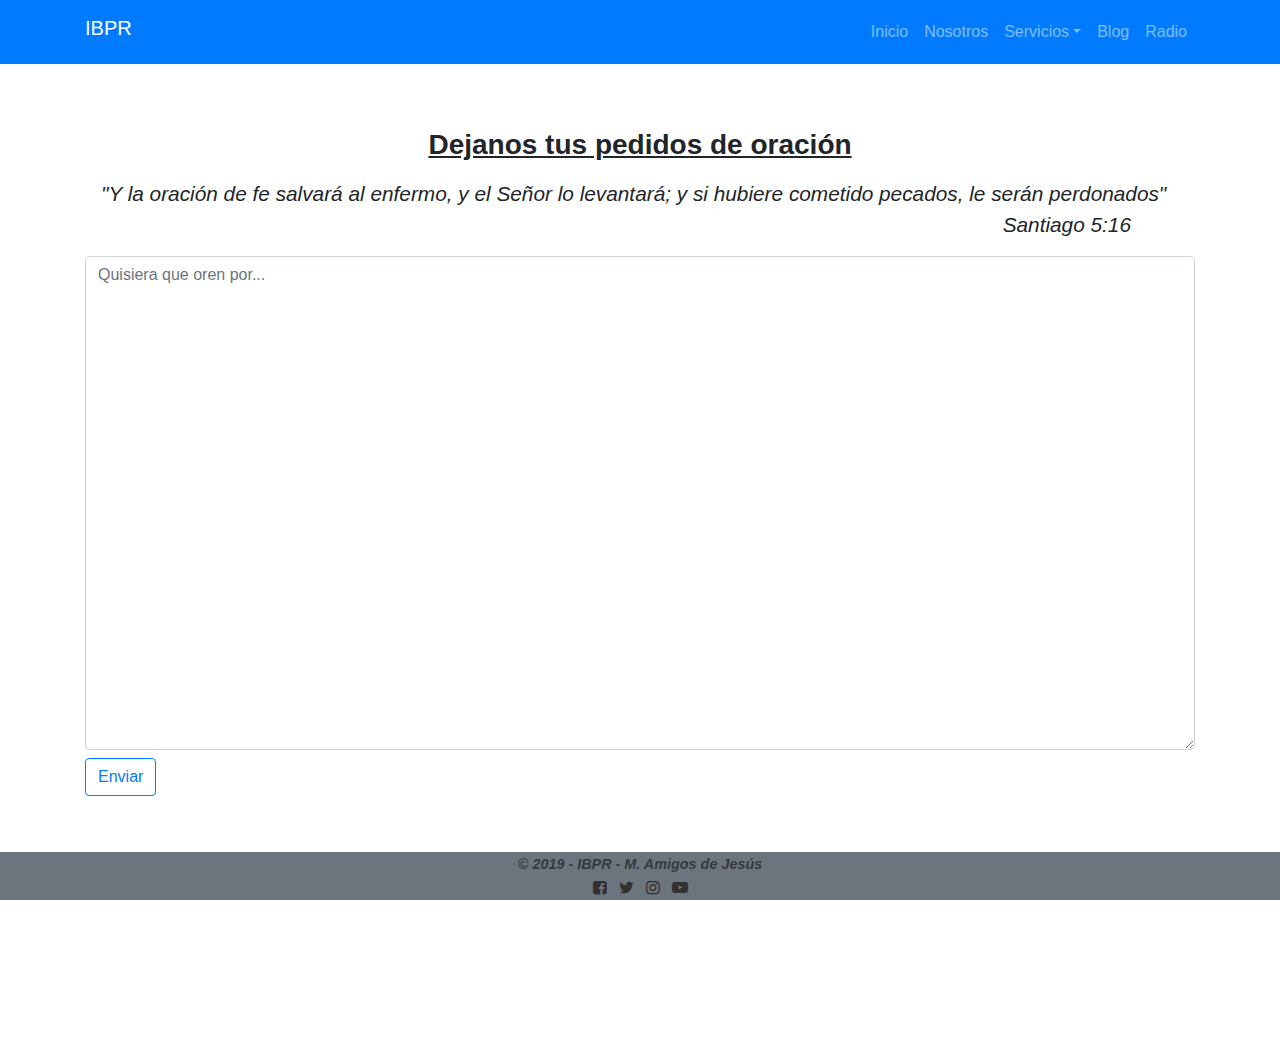
<file: src/intersecion.html>
<!DOCTYPE html>
<html lang="es">
<head>
    <meta charset="UTF-8">
    <meta name="viewport" content="width=device-width, initial-scale=1.0">
    <meta http-equiv="X-UA-Compatible" content="ie=edge">
    <link rel="stylesheet" href="https://stackpath.bootstrapcdn.com/bootstrap/4.3.1/css/bootstrap.min.css" integrity="sha384-ggOyR0iXCbMQv3Xipma34MD+dH/1fQ784/j6cY/iJTQUOhcWr7x9JvoRxT2MZw1T" crossorigin="anonymous">
    <link rel="icon" href="../img/cruz.ico">
    <link rel="stylesheet" href="../css/estilo.css">
    <title>Interseción</title>
</head>
<body>
    <!-----------------------------Seccion Menu de la Pagina------------>
    <header class="container">
        <nav class="navbar navbar-expand-md navbar-dark bg-primary fixed-top">
            <div class="container">
                <h1 class="navbar-brand">IBPR</h1>
                <button class="navbar-toggler" data-toggle="collapse" data-target="#menu">
                    <span class="navbar-toggler-icon"></span>
                </button>
                <div class="navbar-collapse collapse" id="menu">
                    <ul class="navbar-nav ml-auto">
                        <li class="nav-item"><a href="../index.html" class="nav-link">Inicio</a></li>
                        <li class="nav-item"><a href="nosotros.html" class="nav-link">Nosotros</a></li>
                        <li class="nav-item dropdown">
                            <a href="#" class="nav-link dropdown-toggle" data-toggle="dropdown">Servicios</a>
                            <ul class="dropdown-menu submenu bg-primary">
                                <li class="dropdown-item bg-primary"><a href="actividades.html" class="nav-link">Actividades</a></li>
                                <li class="dropdown-item bg-primary"><a href="consejeria.html" class="nav-link">Consejería</a></li>
                                <li class="dropdown-item bg-primary"><a href="#" class="nav-link">Motivos de Oración</a></li>                            
                            </ul>
                        </li>
                        <li class="nav-item"><a href="blog.html" class="nav-link">Blog</a></li>
                        <li class="nav-item"><a href="radiopanabi.php" class="nav-link">Radio</a></li>
                    </ul>
                </div>
            </div>
        </nav>
    </header>


    <div class="contenidos ultimo">
        <h3 class="text-center font-weight-bold m-3 display-6"><ins>Dejanos tus pedidos de oración</ins></h3>  
        <section class="container">
            <p class="font-italic mx-3">
                "Y la oración de fe salvará al enfermo, y el Señor lo levantará; y si hubiere cometido pecados, le serán perdonados"
                <cite class="text-right d-block mr-5">Santiago 5:16</cite>
            </p>
                <form action="/action_page.php">
                <div class="form-group">
                    <!--label class="h5 my-3">Quisiera que oren por:</label-->
                    <textarea class="form-control" rows="20" name="text" placeholder="Quisiera que oren por..."></textarea>
                    <button type="submit" class="btn btn-outline-primary mt-2 ml-auto">Enviar</button>
                </div>
                </form>
        </section>
    </div>
   <!-------------------------------Pie de Pagina------------------>
   <div class="d-block fixed-bottom mt-5">
        <footer class="bg-secondary text-center text-dark ">
            <span><strong>&copy; 2019 - IBPR - M. Amigos de Jesús</strong></span><br>
            <div class=row>
                <div class="col-md-12 col-md-lg">
                    <a href="http://facebook.com" class="icon-facebook redes"></a>
                    <a href="http://twitter.com" class="icon-twitter redes"></a>
                    <a href="http://instagram.com" class="icon-instagram redes"></a>
                    <a href="http://youtube.com" class="icon-youtube redes"></a>
                </div>
            </div>
        </footer>
    </div>

    <script src="https://code.jquery.com/jquery-3.3.1.slim.min.js" integrity="sha384-q8i/X+965DzO0rT7abK41JStQIAqVgRVzpbzo5smXKp4YfRvH+8abtTE1Pi6jizo" crossorigin="anonymous"></script>
    <script src="https://cdnjs.cloudflare.com/ajax/libs/popper.js/1.14.7/umd/popper.min.js" integrity="sha384-UO2eT0CpHqdSJQ6hJty5KVphtPhzWj9WO1clHTMGa3JDZwrnQq4sF86dIHNDz0W1" crossorigin="anonymous"></script>
    <script src="https://stackpath.bootstrapcdn.com/bootstrap/4.3.1/js/bootstrap.min.js" integrity="sha384-JjSmVgyd0p3pXB1rRibZUAYoIIy6OrQ6VrjIEaFf/nJGzIxFDsf4x0xIM+B07jRM" crossorigin="anonymous"></script>
    <script src="../js/design.js"></script>
</body>
</html>
</file>
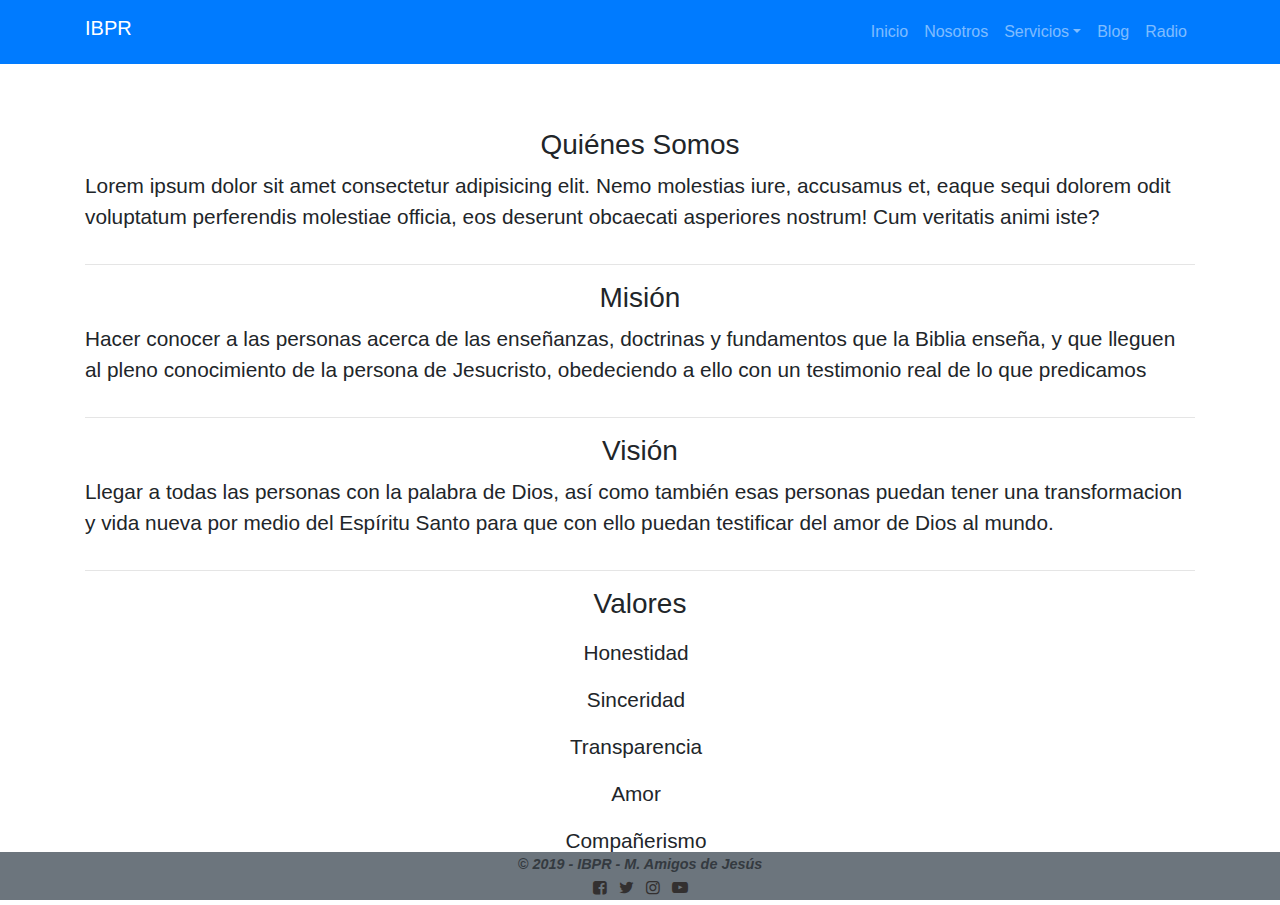
<file: src/nosotros.html>
<!DOCTYPE html>
<html lang="es">
<head>
    <meta charset="UTF-8">
    <meta name="viewport" content="width=device-width, initial-scale=1.0">
    <meta http-equiv="X-UA-Compatible" content="ie=edge">
    <link rel="stylesheet" href="https://stackpath.bootstrapcdn.com/bootstrap/4.3.1/css/bootstrap.min.css" integrity="sha384-ggOyR0iXCbMQv3Xipma34MD+dH/1fQ784/j6cY/iJTQUOhcWr7x9JvoRxT2MZw1T" crossorigin="anonymous">
    <link rel="icon" href="../img/cruz.ico">
    <link rel="stylesheet" href="../css/estilo.css">
    <title>Nosotros</title>
</head>
<body>
    <!-----------------------------Seccion Menu de la Pagina------------>
    <header class="container">
            <nav class="navbar navbar-expand-md navbar-dark bg-primary fixed-top">
                <div class="container">
                    <h1 class="navbar-brand">IBPR</h1>
                    <button class="navbar-toggler" data-toggle="collapse" data-target="#menu">
                        <span class="navbar-toggler-icon"></span>
                    </button>
                    <div class="navbar-collapse collapse" id="menu">
                       <ul class="navbar-nav ml-auto">
                           <li class="nav-item"><a href="../index.html" class="nav-link">Inicio</a></li>
                           <li class="nav-item"><a href="#" class="nav-link">Nosotros</a></li>
                           <li class="nav-item dropdown">
                               <a href="#" class="nav-link dropdown-toggle" data-toggle="dropdown">Servicios</a>
                               <ul class="dropdown-menu submenu bg-primary">
                                   <li class="dropdown-item bg-primary" ><a class="nav-link" href="actividades.html ">Actividades</a></li>
                                   <li class="dropdown-item bg-primary" ><a class="nav-link" href="consejeria.html ">Consejeria</a></li>
                                   <li class="dropdown-item bg-primary" ><a class="nav-link" href="intersecion.html ">Motivos de Oracion</a></li>
                               </ul>
                            </li>
                           <li class="nav-item"><a href="blog.html" class="nav-link">Blog</a></li>
                           <li class="nav-item"><a href="radiopanambi.php" class="nav-link">Radio</a></li>
                       </ul>
                    </div>
                </div>
            </nav>
        </header>
    

        <div class="container contenidos">
            <section class="row">
                <aside class="col-md-12 col-lg-12">
                    <h3 class="text-center">Quiénes Somos</h3>
                    <p>
                        Lorem ipsum dolor sit amet consectetur adipisicing elit. Nemo molestias iure, accusamus et, eaque sequi dolorem odit voluptatum perferendis molestiae officia, eos deserunt obcaecati asperiores nostrum! Cum veritatis animi iste?
                    </p>
                </aside>
            </section> <hr>

            <section class="row">
                <aside class="col-md-12 col-lg-12">
                    <h3 class="text-center">Misión</h3>
                    <p>
                        Hacer conocer a las personas acerca de las enseñanzas, doctrinas y fundamentos
                        que la Biblia enseña, y que lleguen al pleno conocimiento de la persona de 
                        Jesucristo, obedeciendo a ello con un testimonio real de lo que predicamos
                    </p>
                </aside>
            </section><hr>

            <section class="row">
                <aside class="col-md-12 col-lg-12">
                    <h3 class="text-center">Visión</h3>
                    <p>
                        Llegar a todas las personas con la palabra de Dios, así como también esas 
                        personas puedan tener una transformacion y vida nueva por medio del Espíritu Santo
                        para que con ello puedan testificar del amor de Dios al mundo.
                    </p>
                </aside>
            </section><hr>

            <section class="row">
                <aside class="col-md-12 col-lg-12">
                    <h3 class="text-center">Valores</h3>
                    <p>
                        <ul class="text-center mr-5">
                            <li><p>Honestidad</p></li>
                            <li><p>Sinceridad</p></li>
                            <li><p>Transparencia</p></li>
                            <li><p>Amor</p></li>
                            <li><p>Compañerismo</p></li>
                        </ul>
                    </p>
                </aside>
            </section><hr>
        </div>
   <!-------------------------------Pie de Pagina------------------>
   <div class="d-block fixed-bottom mt-5">
        <footer class="bg-secondary text-center text-dark ">
            <span><strong>&copy; 2019 - IBPR - M. Amigos de Jesús</strong></span><br>
            <div class=row>
                <div class="col-md-12 col-md-lg">
                    <a href="http://facebook.com" class="icon-facebook redes"></a>
                    <a href="http://twitter.com" class="icon-twitter redes"></a>
                    <a href="http://instagram.com" class="icon-instagram redes"></a>
                    <a href="http://youtube.com" class="icon-youtube redes"></a>
                </div>
            </div>
        </footer>
    </div>

    <script src="https://code.jquery.com/jquery-3.3.1.slim.min.js" integrity="sha384-q8i/X+965DzO0rT7abK41JStQIAqVgRVzpbzo5smXKp4YfRvH+8abtTE1Pi6jizo" crossorigin="anonymous"></script>
    <script src="https://cdnjs.cloudflare.com/ajax/libs/popper.js/1.14.7/umd/popper.min.js" integrity="sha384-UO2eT0CpHqdSJQ6hJty5KVphtPhzWj9WO1clHTMGa3JDZwrnQq4sF86dIHNDz0W1" crossorigin="anonymous"></script>
    <script src="https://stackpath.bootstrapcdn.com/bootstrap/4.3.1/js/bootstrap.min.js" integrity="sha384-JjSmVgyd0p3pXB1rRibZUAYoIIy6OrQ6VrjIEaFf/nJGzIxFDsf4x0xIM+B07jRM" crossorigin="anonymous"></script>
    <script src="../js/design.js"></script>
</body>
</html>
</file>
<file: css/estilo.css>
﻿@import url("fontello.css");

body {
	background: #fff;
}
.content {
	background: #dfe1e2;
}

.redes {
	color: #333030;
}

div img {
	height: 100vh;
}

header nav{
	position: absolute;
	z-index: 5;
}

.portada {
	position: relative;
	z-index: 2;
}


.editorial {
	background-image: url("../imagenes/crecimiento.jpeg");
	background-repeat: no-repeat;
	height: 100%;
}


.grandeza {
	background-image: url("../imagenes/grandeza.jpg");
	background-repeat: no-repeat;
	height: 100%;

}

.vale {
	background-image: url("../imagenes/salvacion.jpg");
	background-repeat: no-repeat;
	height: 100%;

}

.vida {
	background-image: url("../imagenes/sentido.jpg");
	background-repeat: no-repeat;
	height: 100%;

}

.hormigas {
	background-image: url("../imagenes/hormigas.jpg");
	background-repeat: no-repeat;
	height: 100%;

}

.alma {
	background-image: url("../imagenes/alma.jpg");
	background-repeat: no-repeat;
	height: 100%;

}

.slogan {
	position: absolute;
	z-index: 4;
	top: 12%;
	margin: auto;
}

.contenidos {
	margin-top: 10%;
}

p {
	font-size: 1.3em;
}

span {
	font:italic 0.9em sans-serif;
}

blockquote {
	font-size: 1.6em;
}

li {
	list-style: none;
}

.ultimo {
	margin-bottom: 20%;
}

.cont-act .card {
	height: 70vh;
}

.cont-act .card img {
	height: 300px;
}

/*tamaño escritorio */
@media(min-width: 1028px) {
	.slogan {
		margin: 0 15%;
	}

	.slogan h1 {
		font-size: 3.9em;
	}

	.slogan strong {
		font-size: 1.4em;
	}

	.content aside p{
		padding: 2% 20%;
	}

	.cont-act .row .primero, .cont-act .row .segundo {
		margin-top: 10%;
	}


}

/*tamaño movil*/
@media(max-width: 1028px) {

	.cont-act .row .primero {
		margin-top: 10%;
	}

	.versiculos {
		display: none;
	}

	.contenidos {
		margin-top: 20%;
	}

	.content aside p{
		padding: 10% 0;
	}

	.submenu {
		border: none;
		margin-left: 5%;
	}
}
</file>
